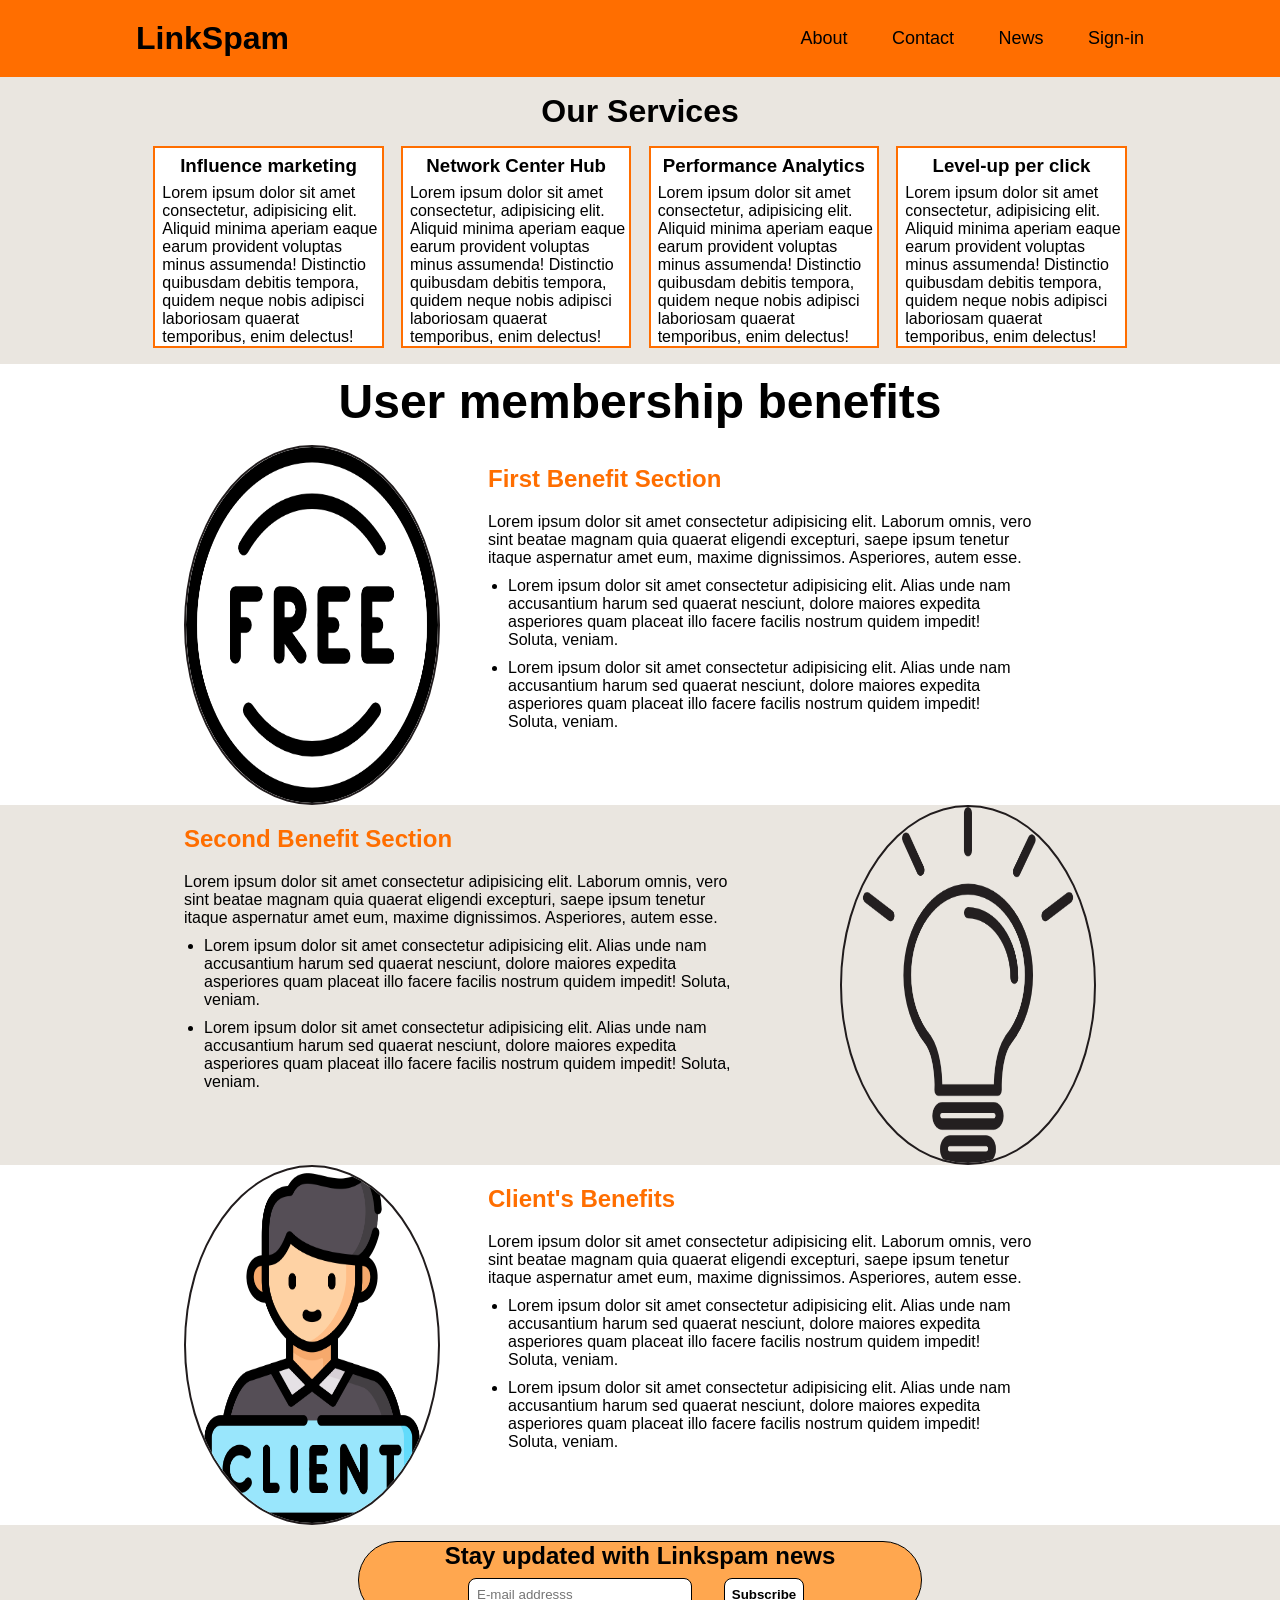
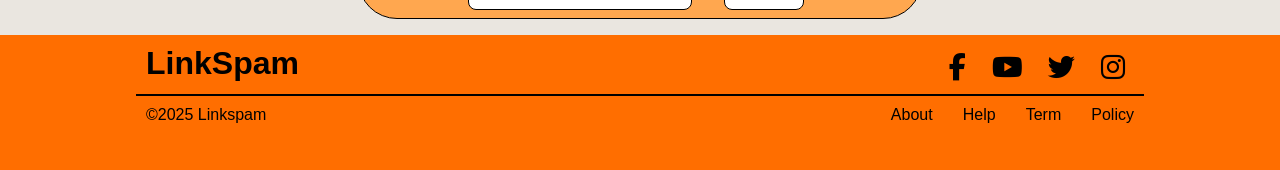
<file: index.html>
<html lang="en" id="HomePage">
<head>
    <meta charset="UTF-8">
    <meta name="viewport" content="width=device-width, initial-scale=1.0">
    <title>Linkspam</title>
    <link rel="stylesheet" href="https://cdnjs.cloudflare.com/ajax/libs/font-awesome/6.2.0/css/all.min.css">
    <link rel="stylesheet" href="style.css">
    <style>.hero{display: none;}</style>
</head>
<body>
    <special-header></special-header>
    <main>
        <section class="hero">
            <div class="container">
                <section class="hero_card">
                    <div class="hero_header"> 
                        <h1>Advertisor with unlimited potential</h1>
                    </div>
                    <div class="hero_text">
                        <p>Join our advertising team at Linkspam, Build a network for business, social media & more.</p>
                    </div>
                    <div class="hero_btn">
                        <a href="Signup.html"><button class="Signup" type="button">Signup</button></a>
                        <a href="Login.html"><button class="Login" type="button">Login</button></a>
                    </div>
                </section>
                <section class="HeroSectionImage">
                    <img src="Terms&Condition.PNG" class="hero_image">
                </section>
            </div>
        </section>
        <section class="section_services">
            <div class="container">
                <h1 id="OurServices">Our Services</h1>
                <div class="servicesContainer">
                    <div class="DivServices">
                        <h3 class="serviceSubTitle">Influence marketing</h3>
                        <p>Lorem ipsum dolor sit amet consectetur, adipisicing elit. Aliquid minima aperiam eaque earum provident voluptas minus assumenda! Distinctio quibusdam debitis tempora, quidem neque nobis adipisci laboriosam quaerat temporibus, enim delectus!</p>
                    </div>
                    <div class="DivServices">
                        <h3 class="serviceSubTitle">Network Center Hub</h3>
                        <p>Lorem ipsum dolor sit amet consectetur, adipisicing elit. Aliquid minima aperiam eaque earum provident voluptas minus assumenda! Distinctio quibusdam debitis tempora, quidem neque nobis adipisci laboriosam quaerat temporibus, enim delectus!</p>
                    </div>
                    <div class="DivServices">
                        <h3 class="serviceSubTitle">Performance Analytics</h3>
                        <p>Lorem ipsum dolor sit amet consectetur, adipisicing elit. Aliquid minima aperiam eaque earum provident voluptas minus assumenda! Distinctio quibusdam debitis tempora, quidem neque nobis adipisci laboriosam quaerat temporibus, enim delectus!</p>
                    </div>
                    <div class="DivServices">
                        <h3 class="serviceSubTitle">Level-up per click</h3>
                        <p>Lorem ipsum dolor sit amet consectetur, adipisicing elit. Aliquid minima aperiam eaque earum provident voluptas minus assumenda! Distinctio quibusdam debitis tempora, quidem neque nobis adipisci laboriosam quaerat temporibus, enim delectus!</p>
                    </div>
                </div>
                
            </div>
        </section>
        <section class="benefits_section">
            <div class="container">
            <div id="UMB">
                <h1>User membership benefits</h1>
            </div>
        </section>
        <section class="BenefitContainer"  id="firstBenefitContainer">
            <div class="container">
                <img src="free.png" class="CircleImage" alt="FreePic">
                <div class="text_container"> 
                    <h1>First Benefit Section</h1>
                    <p>Lorem ipsum dolor sit amet consectetur adipisicing elit. Laborum omnis, vero sint beatae magnam quia quaerat eligendi excepturi, saepe ipsum tenetur itaque aspernatur amet eum, maxime dignissimos. Asperiores, autem esse.</p>
                    <ul>
                        <li>
                            <p>Lorem ipsum dolor sit amet consectetur adipisicing elit. Alias unde nam accusantium harum sed quaerat nesciunt, dolore maiores expedita asperiores quam placeat illo facere facilis nostrum quidem impedit! Soluta, veniam.</p>
                        </li>
                        <li>
                            <p>Lorem ipsum dolor sit amet consectetur adipisicing elit. Alias unde nam accusantium harum sed quaerat nesciunt, dolore maiores expedita asperiores quam placeat illo facere facilis nostrum quidem impedit! Soluta, veniam.</p>
                        </li>
                    </ul>
                </div>
            </div>
        </section>
        <section class="BenefitContainer" id="secondBenefitContainer">
            <div class="container">
                <div class="text_container">
                    <h1>Second Benefit Section</h1>
                    <p>Lorem ipsum dolor sit amet consectetur adipisicing elit. Laborum omnis, vero sint beatae magnam quia quaerat eligendi excepturi, saepe ipsum tenetur itaque aspernatur amet eum, maxime dignissimos. Asperiores, autem esse.</p>
                    <ul>
                        <li>
                            <p>Lorem ipsum dolor sit amet consectetur adipisicing elit. Alias unde nam accusantium harum sed quaerat nesciunt, dolore maiores expedita asperiores quam placeat illo facere facilis nostrum quidem impedit! Soluta, veniam.</p>
                        </li>
                        <li>
                            <p>Lorem ipsum dolor sit amet consectetur adipisicing elit. Alias unde nam accusantium harum sed quaerat nesciunt, dolore maiores expedita asperiores quam placeat illo facere facilis nostrum quidem impedit! Soluta, veniam.</p>
                        </li>
                    </ul>
                </div>
                <img src="lightbulb.png" class="CircleImage" alt="Advertiser">
            </div>            
        </section>
        <section class="BenefitContainer" id="thirdBenefitContainer">
            <div class="container">
                <img src="client.png" class="CircleImage" alt="Client">
                <div class="text_container">
                    <h1>Client's Benefits</h1>
                    <p>Lorem ipsum dolor sit amet consectetur adipisicing elit. Laborum omnis, vero sint beatae magnam quia quaerat eligendi excepturi, saepe ipsum tenetur itaque aspernatur amet eum, maxime dignissimos. Asperiores, autem esse.</p>
                    <ul>
                        <li>
                            <p>Lorem ipsum dolor sit amet consectetur adipisicing elit. Alias unde nam accusantium harum sed quaerat nesciunt, dolore maiores expedita asperiores quam placeat illo facere facilis nostrum quidem impedit! Soluta, veniam.</p>
                        </li>
                        <li>
                            <p>Lorem ipsum dolor sit amet consectetur adipisicing elit. Alias unde nam accusantium harum sed quaerat nesciunt, dolore maiores expedita asperiores quam placeat illo facere facilis nostrum quidem impedit! Soluta, veniam.</p>
                        </li>
                    </ul>
                </div>
            </div>
        </section>
        <section class="News" id="News">
            <div class="container">
                <div class="backgroundcard">
                    <h2>Stay updated with Linkspam news</h2>
                    <div class="DivNews" >
                        <input type="email" placeholder="E-mail addresss" id="NewsEmail" data-key="NewsEmail" >
                        <button type="submit" id="btn btnNewsSubscribe" onclick="NewsEmailFunction()">Subscribe</button>
                    </div>
                </div>
            </div>
        </section>
    </main>
    <special-footer></special-footer>
    <script>
        var NewsEmail = document.getElementById("NewsEmail");
        function validateEmail(email){
            var re =  /^(([^<>()[\]\\.,;:\s@\"]+(\.[^<>()[\]\\.,;:\s@\"]+)*)|(\".+\"))@((\[[0-9]{1,3}\.[0-9]{1,3}\.[0-9]{1,3}\.[0-9]{1,3}\])|(([a-zA-Z\-0-9]+\.)+[a-zA-Z]{2,}))$/;
            return re.test(email);
        };

        function NewsEmailFunction(){
            email= NewsEmail.value;
            if(validateEmail(email) && NewsEmail.value.length > 0){
                NewsEmail.style.border = "3px solid green";
                alert(`correct`);
            } else if(NewsEmail.value.length === 0 || !validateEmail(email)){
                NewsEmail.style.border = "3px solid red";
                NewsEmail.value = "";
                NewsEmail.placeholder = "Invalid Email";
                alert(`Incorrect`);
            }
            //return false;
            //unbind();
            //location.reload(true);
        }
    </script>
    <script src="MainHeaderFooter.js"></script>
</body>
</html>
</file>
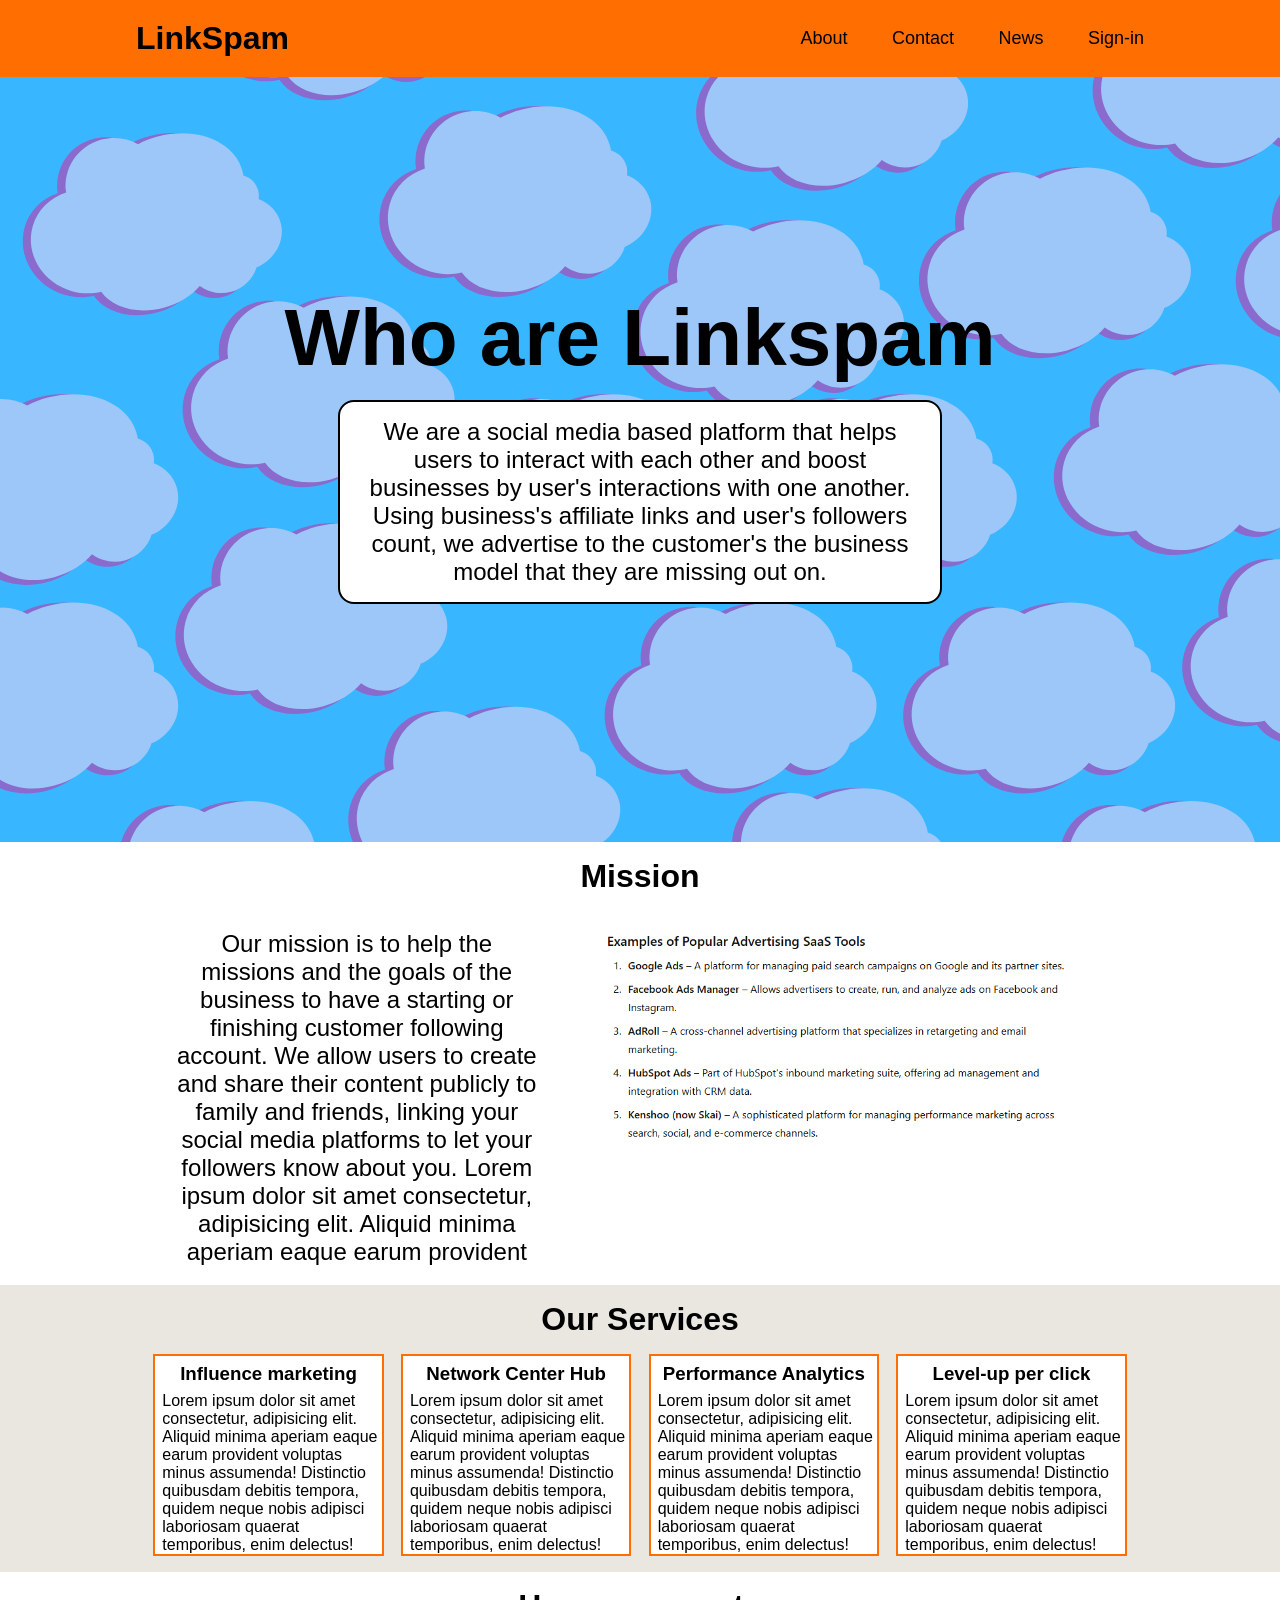
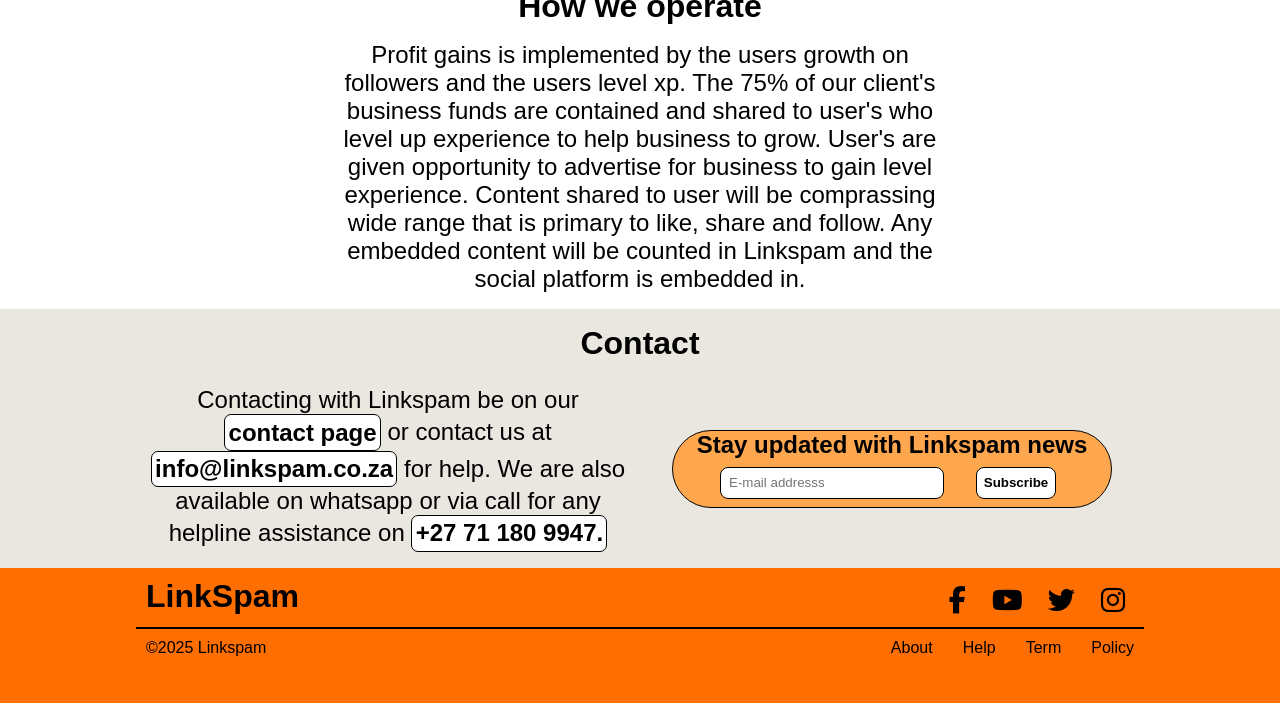
<file: About.html>
<html lang="en" id="AboutPage">
<head>
    <meta charset="UTF-8">
    <meta name="viewport" content="width=device-width, initial-scale=1.0">
    <title>Linkspam | About</title>
    <link rel="stylesheet" href="style.css">
    <link rel="stylesheet" href="https://cdnjs.cloudflare.com/ajax/libs/font-awesome/6.2.0/css/all.min.css">
</head>
<body>
    <special-header></special-header>
    <main>
        <section class="sectionWhoWeAre">
            <div class="container">
                <div class="containerCardWhoWeAre">
                <h1 class="aboutHeader">Who are Linkspam</h1>
                <div class="cardWhoWeAre">
                    <!--Place in the middle with a card, like a introduction in a powerpoint
                    Play a video/image in the section then with the container have a card at the front view-->
                    <p>We are a social media based platform that helps users to interact with each other and boost businesses by user's interactions with one another. Using business's affiliate links and user's followers count, we advertise to the customer's the business model that they are missing out on.</p>
                </div>
                </div>
            </div>
        </section>
        
        <section class="sectionMission">
            <div class="container">
                <h2 class="aboutHeader">Mission</h2>
                <div class="MissionBox">
                    <div class="MissionContainer">
                        <div class="cardMission">
                            <p>Our mission is to help the missions and the goals of the business to have a starting or finishing customer following account.
                            We allow users to create and share their content publicly to family and friends, linking your social media platforms to let your followers know about you. Lorem ipsum dolor sit amet consectetur, adipisicing elit. Aliquid minima aperiam eaque earum provident</p>
                        </div>
                    </div>
                    <div class="MissionImage">
                        <img src="Advertise.PNG" alt="Mission Image">
                    </div>
                </div>
                <!--Add photograph about a user mission and a business mission(try using humans as it)-->
            </div>
        </section>
        <section class="section_services">
            <div class="container">
                <h1 id="OurServices">Our Services</h1>
                <div class="servicesContainer">
                    <div class="DivServices">
                        <h3 class="serviceSubTitle">Influence marketing</h3>
                        <p>Lorem ipsum dolor sit amet consectetur, adipisicing elit. Aliquid minima aperiam eaque earum provident voluptas minus assumenda! Distinctio quibusdam debitis tempora, quidem neque nobis adipisci laboriosam quaerat temporibus, enim delectus!</p>
                    </div>
                    <div class="DivServices">
                        <h3 class="serviceSubTitle">Network Center Hub</h3>
                        <p>Lorem ipsum dolor sit amet consectetur, adipisicing elit. Aliquid minima aperiam eaque earum provident voluptas minus assumenda! Distinctio quibusdam debitis tempora, quidem neque nobis adipisci laboriosam quaerat temporibus, enim delectus!</p>
                    </div>
                    <div class="DivServices">
                        <h3 class="serviceSubTitle">Performance Analytics</h3>
                        <p>Lorem ipsum dolor sit amet consectetur, adipisicing elit. Aliquid minima aperiam eaque earum provident voluptas minus assumenda! Distinctio quibusdam debitis tempora, quidem neque nobis adipisci laboriosam quaerat temporibus, enim delectus!</p>
                    </div>
                    <div class="DivServices">
                        <h3 class="serviceSubTitle">Level-up per click</h3>
                        <p>Lorem ipsum dolor sit amet consectetur, adipisicing elit. Aliquid minima aperiam eaque earum provident voluptas minus assumenda! Distinctio quibusdam debitis tempora, quidem neque nobis adipisci laboriosam quaerat temporibus, enim delectus!</p>
                    </div>
                </div>
            </div>
        </section>
        <section class="sectionHowWeOperate">
            <div class="container">
                <h2 class="aboutHeader">How we operate</h2>
                <!--Financial Operation-->
                <div class="AboutCard">
                    <p>Profit gains is implemented by the users growth on followers and the users level xp. The 75% of our client's business funds are contained and shared to user's who level up experience to help business to grow.
                
                    User's are given opportunity to advertise for business to gain level experience. Content shared to user will be comprassing wide range that is primary to like, share and follow. Any embedded content will be counted in Linkspam and the social platform is embedded in.</p>
                </div>
                <!--Do a transition every min/second(float: right) Maybe an image aswell-->
            </div>
        </section>
        <section class="sectionAboutContact" id="sectionAboutContact">
            <div class="container">
                <h2 class="aboutHeader">Contact</h2>
                <div class="ContactContainer">
                    <div class="divAboutContact">    
                        <p>Contacting with Linkspam be on our <a href="Contact.php"><button id="contactpage">contact page</button></a> or contact us at <a href="https://mail.google.com/mail/u/0/#inbox?compose=CllgCJqXPtHvlrkVNhfjgpsrXWSvvvqMsHtnKCQqddhXqtmdsvfqdqMVwnBmCSKGMQDVgRnfKLB" target="_blank"><button id="infoEmail">info@linkspam.co.za</button></a> for help. We are also available on whatsapp or via call for any helpline assistance on <button id="contactPhoneNumber">+27 71 180 9947.</p>
                    </div>
                    <div class="cardAboutContact">
                        <div class="backgroundcard">
                            <h2>Stay updated with Linkspam news</h2>
                            <div class="DivNews" >
                                <input type="email" placeholder="E-mail addresss" id="NewsEmail" data-key="NewsEmail" >
                                <button type="submit" id="btn btnNewsSubscribe" onclick="NewsEmailFunction()">Subscribe</button>
                            </div>
                        </div>
                    </div>
                </div>
            </div>
        </section>
    </main>
    <special-footer></special-footer>
    <script src="MainHeaderFooter.js"></script>
</body>
</html>
</file>
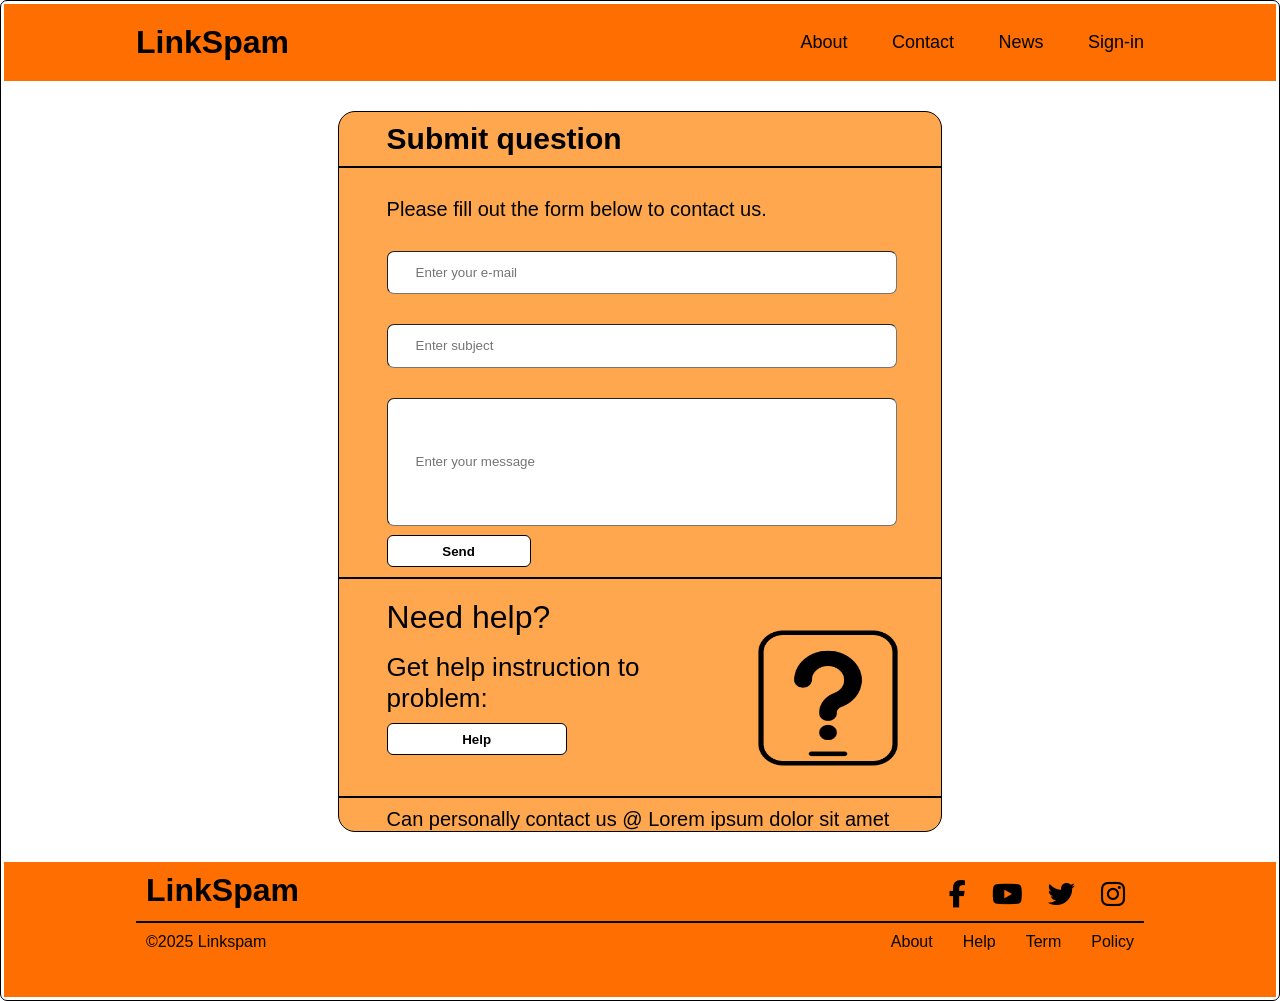
<file: Contact.html>
<html lang="en" id="ContactPage">
<head>
    <meta charset="UTF-8">
    <meta name="viewport" content="width=device-width, initial-scale=1.0">
    <title>Linkspam | Contact</title>
    <link rel="stylesheet" href="style.css">
    <link rel="stylesheet" href="https://cdnjs.cloudflare.com/ajax/libs/font-awesome/6.2.0/css/all.min.css">
</head>
<body>
    <special-header></special-header>
    <main>
    <section class="section_contact">
        <div class="container">
            <div class="cardcontact">
                <div class="cardpadding">
                    <p class="contactTitle">Submit question</p>
                </div>
                    <hr size="3" color="black"/>
                <div class="cardpadding">
                    <p class="wording">Please fill out the form below to contact us.</p>
                    <input type="email" placeholder="Enter your e-mail" class="contacter">
                    <input placeholder="Enter subject" class="contacter">
                    <input placeholder="Enter your message" class="contactermessage">
                    <button class="btn Contactbtn">Send</button>
                </div>
                    <hr size="3" color="black"/>
                <div class="cardpadding">    
                    <p class="helpHeader">Need help?</p>
                    <div class="Divhelp">
                        <div class="HelpDiv1">
                            <p class="HelpPar">Get help instruction to problem:</p>
                            <button class="btn Contactbtn">Help</button>
                        </div>
                        
                            <img src="question.png" class="Imgquestion">
                    </div>
                </div>
                    <hr size="3" color="black"/>
                <div class="cardpadding">
                    <p class="ContactAddress">Can personally contact us @ Lorem ipsum dolor sit amet</p>
                </div>
            </div>
        </div>   
    </section>
    </main>
    <special-footer></special-footer>
    <script src="MainHeaderFooter.js"></script>
</body>
</html>
</file>
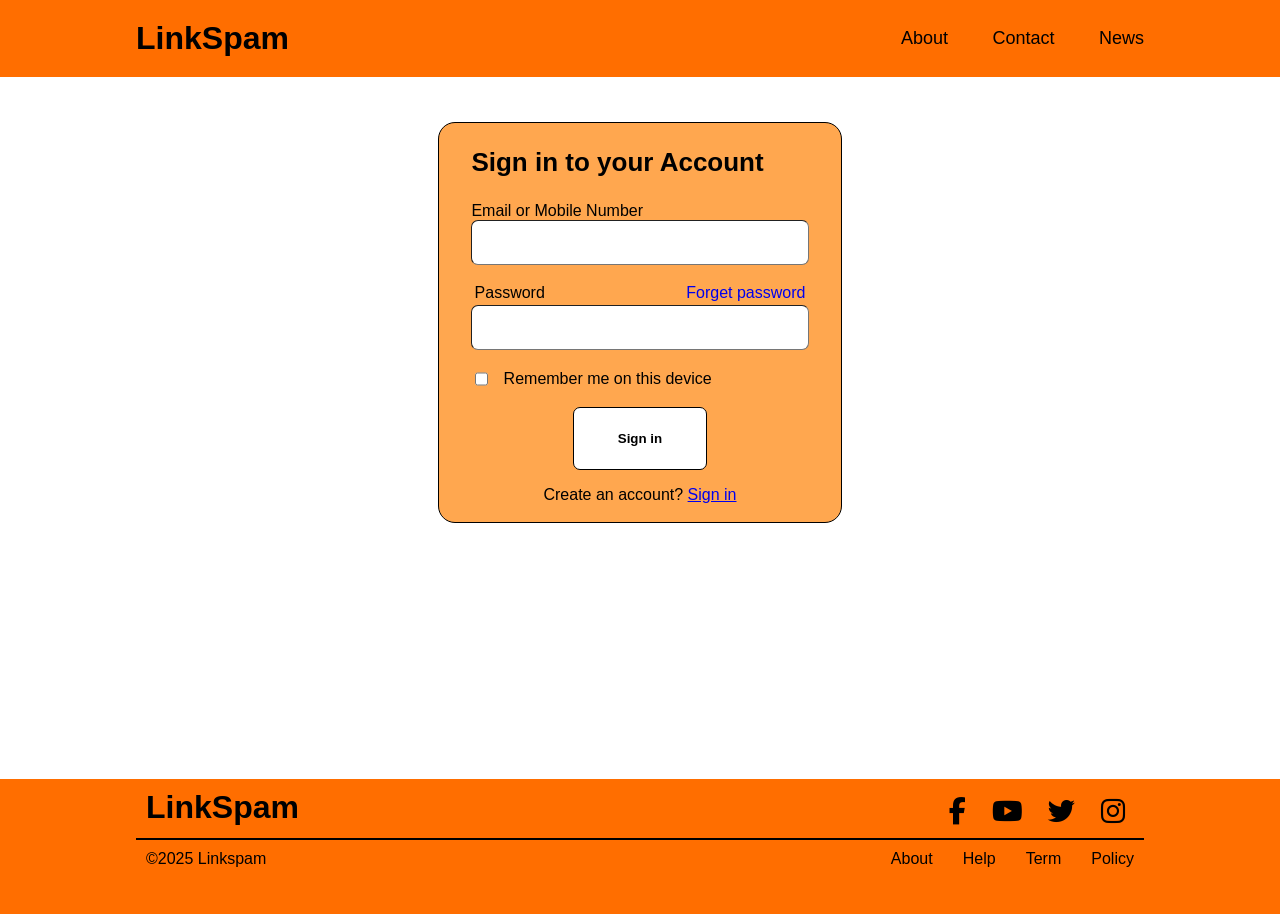
<file: Login.html>
<html lang="en" id="LoginPage">
<head>
    <meta charset="UTF-8">
    <meta name="viewport" content="width=device-width, initial-scale=1.0">
    <link rel="stylesheet" href="style.css">
    <link rel="stylesheet" href="https://cdnjs.cloudflare.com/ajax/libs/font-awesome/6.2.0/css/all.min.css">
    <title>Linkspam | Login</title>
</head>
<body class="SignBg">
    <special-header></special-header>
    <main >
        <section class="LoginSection">
            <div class="container">
                <div class="card">   
                    <div class="form">
                        <p class="LoginHeader">Sign in to your Account</p>
                        <label>Email or Mobile Number</label>
                        <input class="input">
                        <div class="password">
                            <label>Password</label>
                            <label class="forgot"><a href="#" class="forgot">Forget password</a></label>
                        </div>
                        <input type="password" class="input">
                        <div class="device">
                            <input type="checkbox" class="RememberCheckBox">
                            <p>Remember me on this device</p>
                        </div>
                        <div class="divButton">
                            <button type="submit" class="SignButton">Sign in</button>
                        </div>
                        
                        <p id="createAccount">Create an account? <a href="Signup.php">Sign in</a></p>
                    </div> 
                </div>
            </div>
        </section>
    </main>
    <special-footer></special-footer>
    <script src="MainHeaderFooter.js"></script>
</body>
</html>
</file>
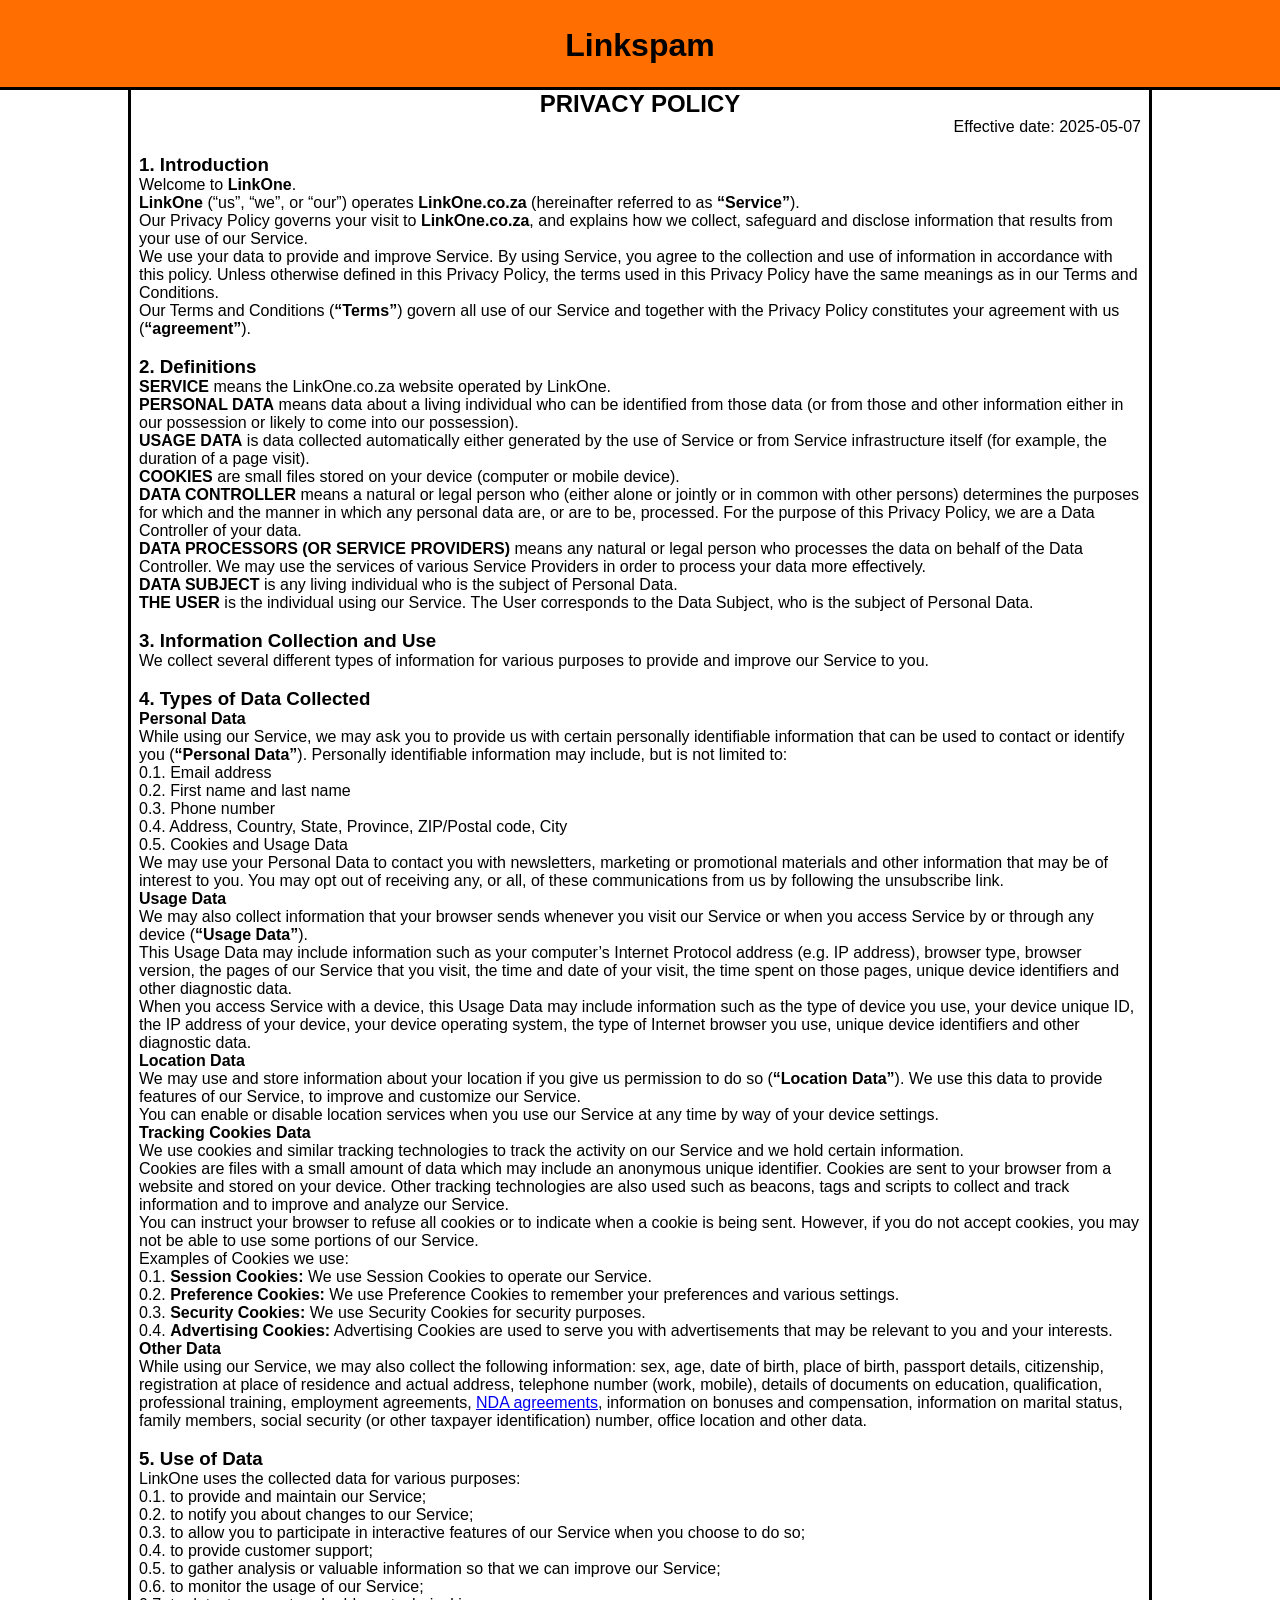
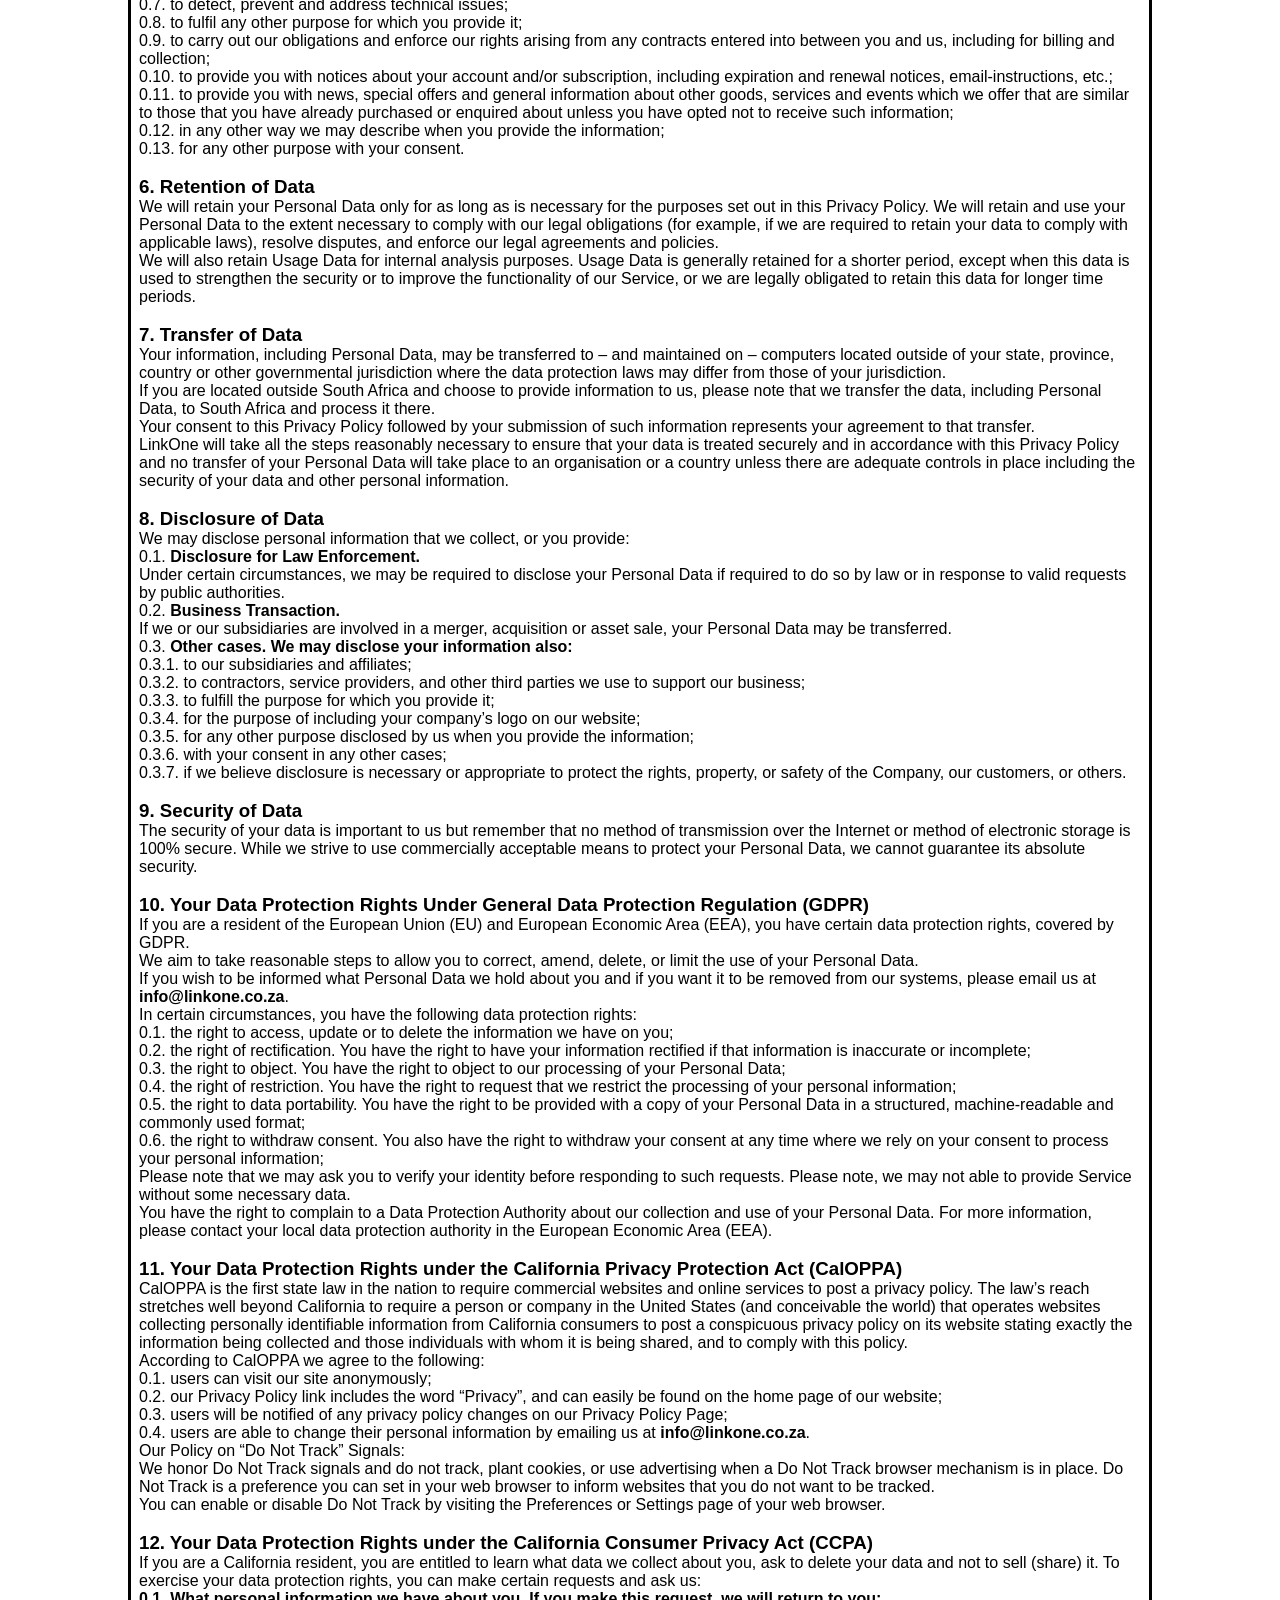
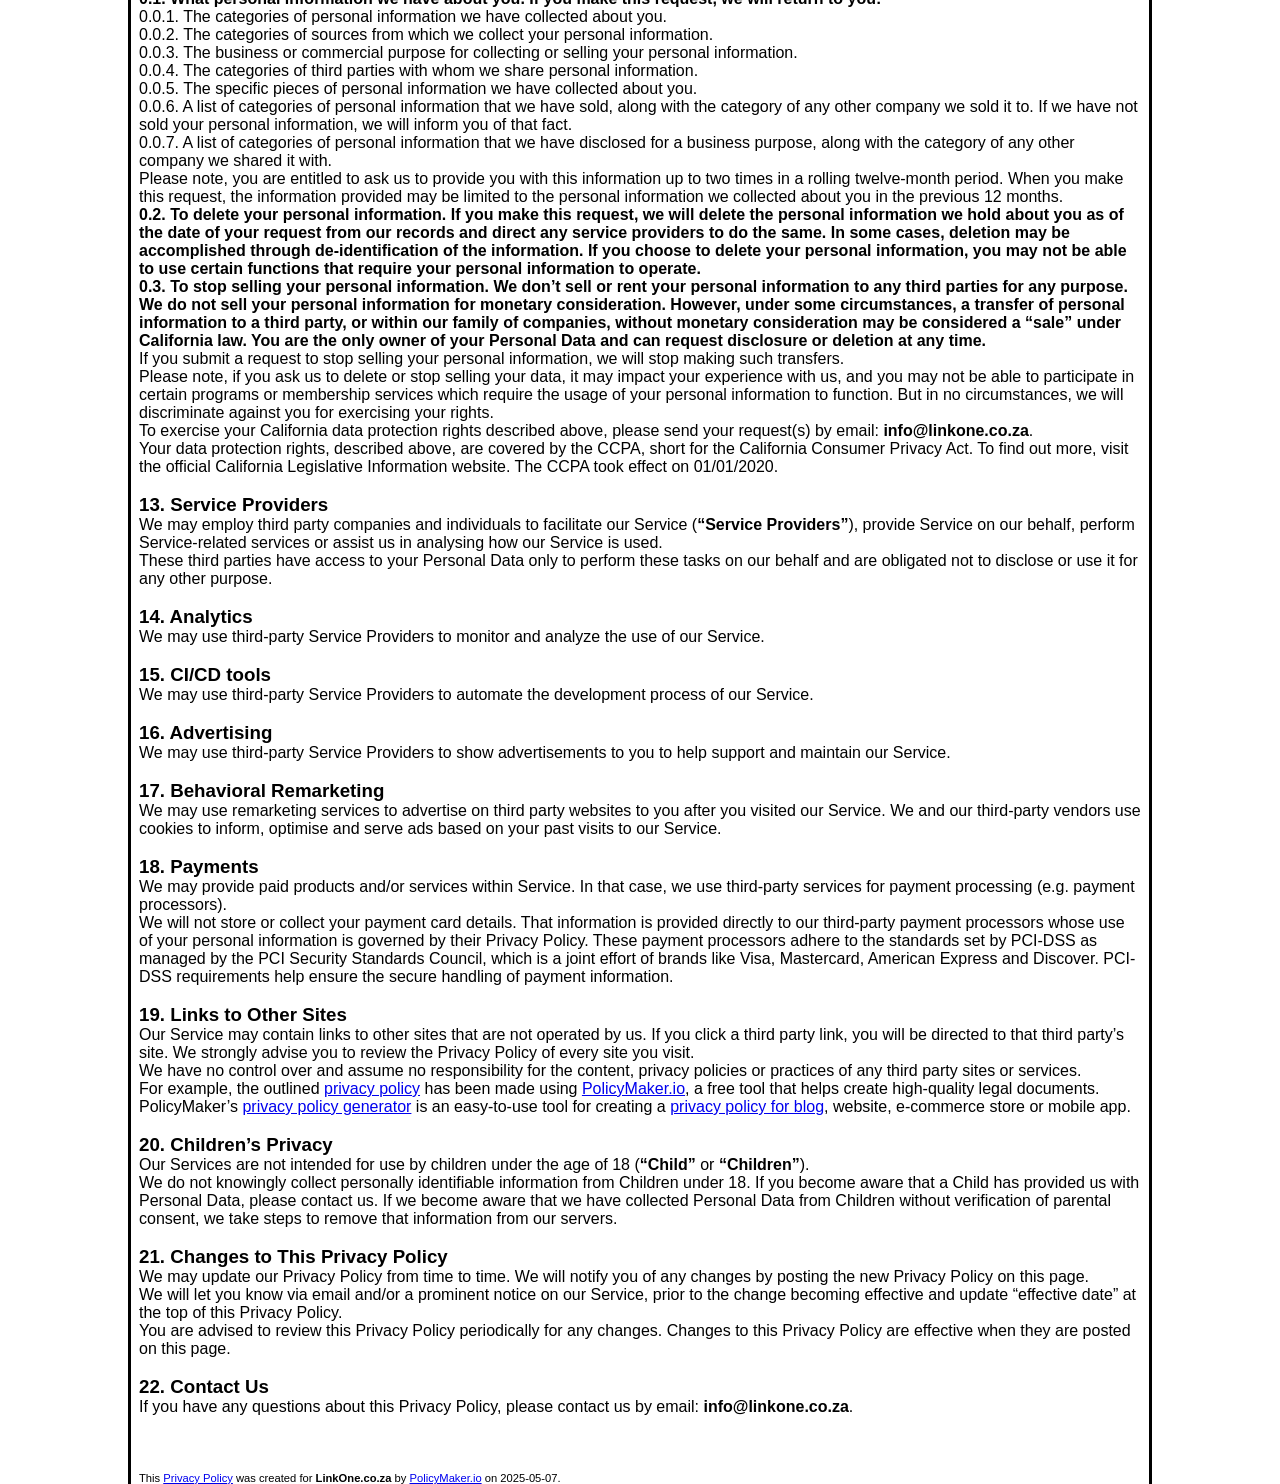
<file: PrivacyPolicy.html>
<html lang="en" id="PrivacyPage">
<head>
    <meta charset="UTF-8">
    <meta name="viewport" content="width=device-width, initial-scale=1.0">
    <title>Linkspam | Privacy Policy</title>
    <link rel="stylesheet" href="style.css">
    <link rel="stylesheet" href="https://cdnjs.cloudflare.com/ajax/libs/font-awesome/6.2.0/css/all.min.css">
</head>
<body>
    <header class="PolicyMakerHeader">
        <div class="container">
            <a href="Home.php" class="Logo" >Linkspam</a> 
        </div>
    </header>
    <main>
        <section class="SectionPrivacyPolicy">
            <div class="container">
                <h2 style="text-align: center;"><b>PRIVACY POLICY</b></h2>

                <p style="text-align: right;">Effective date: 2025-05-07</p>

                <br/>
                <h3>1. <b>Introduction</b></h3>

                <p>Welcome to <b> LinkOne</b>.</p>

                <p><b>LinkOne</b> (“us”, “we”, or “our”) operates <b>LinkOne.co.za</b> (hereinafter referred to as <b>“Service”</b>).</p>

                <p>Our Privacy Policy governs your visit to <b>LinkOne.co.za</b>, and explains how we collect, safeguard and disclose information that results from your use of our Service.</p>

                <p>We use your data to provide and improve Service. By using Service, you agree to the collection and use of information in accordance with this policy. Unless otherwise defined in this Privacy Policy, the terms used in this Privacy Policy have the same meanings as in our Terms and Conditions.</p>

                <p>Our Terms and Conditions (<b>“Terms”</b>) govern all use of our Service and together with the Privacy Policy constitutes your agreement with us (<b>“agreement”</b>).</p>

                <br/>
                <h3>2. <b>Definitions</b></h3>

                <p><b>SERVICE</b> means the LinkOne.co.za website operated by LinkOne.</p>

                <p><b>PERSONAL DATA</b> means data about a living individual who can be identified from those data (or from those and other information either in our possession or likely to come into our possession).</p> 

                <p><b>USAGE DATA</b> is data collected automatically either generated by the use of Service or from Service infrastructure itself (for example, the duration of a page visit).</p> 

                <p><b>COOKIES</b> are small files stored on your device (computer or mobile device).</p> 

                <p><b>DATA CONTROLLER</b> means a natural or legal person who (either alone or jointly or in common with other persons) determines the purposes for which and the manner in which any personal data are, or are to be, processed. For the purpose of this Privacy Policy, we are a Data Controller of your data.</p> 

                <p><b>DATA PROCESSORS (OR SERVICE PROVIDERS)</b> means any natural or legal person who processes the data on behalf of the Data Controller. We may use the services of various Service Providers in order to process your data more effectively.</p> <p><b>DATA SUBJECT</b> is any living individual who is the subject of Personal Data.</p> 

                <p><b>THE USER</b> is the individual using our Service. The User corresponds to the Data Subject, who is the subject of Personal Data.</p>

                <br/>
                <h3>3. <b>Information Collection and Use</b></h3>

                <p>We collect several different types of information for various purposes to provide and improve our Service to you.</p>

                <br/>
                <h3>4. <b>Types of Data Collected</b></h3>

                <p><b>Personal Data</b></p>

                <p>While using our Service, we may ask you to provide us with certain personally identifiable information that can be used to contact or identify you (<b>“Personal Data”</b>). Personally identifiable information may include, but is not limited to:</p>

                <p>0.1. Email address</p>

                <p>0.2. First name and last name</p>

                <p>0.3. Phone number</p>

                <p>0.4. Address, Country, State, Province, ZIP/Postal code, City</p>

                <p>0.5. Cookies and Usage Data</p>

                <p>We may use your Personal Data to contact you with newsletters, marketing or promotional materials and other information that may be of interest to you. You may opt out of receiving any, or all, of these communications from us by following the unsubscribe link.</p>

                <p><b>Usage Data</b></p>

                <p>We may also collect information that your browser sends whenever you visit our Service or when you access Service by or through any device (<b>“Usage Data”</b>).</p>

                <p>This Usage Data may include information such as your computer’s Internet Protocol address (e.g. IP address), browser type, browser version, the pages of our Service that you visit, the time and date of your visit, the time spent on those pages, unique device identifiers and other diagnostic data.</p>

                <p>When you access Service with a device, this Usage Data may include information such as the type of device you use, your device unique ID, the IP address of your device, your device operating system, the type of Internet browser you use, unique device identifiers and other diagnostic data.</p>

                <p><b>Location Data</b></p><p>We may use and store information about your location if you give us permission to do so (<b>“Location Data”</b>). We use this data to provide features of our Service, to improve and customize our Service.</p><p>You can enable or disable location services when you use our Service at any time by way of your device settings.</p>

                <p><b>Tracking Cookies Data</b></p>

                <p>We use cookies and similar tracking technologies to track the activity on our Service and we hold certain information.</p>

                <p>Cookies are files with a small amount of data which may include an anonymous unique identifier. Cookies are sent to your browser from a website and stored on your device. Other tracking technologies are also used such as beacons, tags and scripts to collect and track information and to improve and analyze our Service.</p>

                <p>You can instruct your browser to refuse all cookies or to indicate when a cookie is being sent. However, if you do not accept cookies, you may not be able to use some portions of our Service.</p>

                <p>Examples of Cookies we use:</p>

                <p>0.1. <b>Session Cookies:</b> We use Session Cookies to operate our Service.</p>

                <p>0.2. <b>Preference Cookies:</b> We use Preference Cookies to remember your preferences and various settings.</p>

                <p>0.3. <b>Security Cookies:</b> We use Security Cookies for security purposes.</p>

                <p>0.4. <b>Advertising Cookies:</b> Advertising Cookies are used to serve you with advertisements that may be relevant to you and your interests.</p>

                <p><b>Other Data</b></p>

                <p>While using our Service, we may also collect the following information: sex, age, date of birth, place of birth, passport details, citizenship, registration at place of residence and actual address, telephone number (work, mobile), details of documents on education, qualification, professional training, employment agreements, <a href="https://policymaker.io/non-disclosure-agreement/">NDA agreements</a>, information on bonuses and compensation, information on marital status, family members, social security (or other taxpayer identification) number, office location and other data.</p>

                <br/>
                <h3>5. <b>Use of Data</b></h3>

                <p>LinkOne uses the collected data for various purposes:</p>

                <p>0.1. to provide and maintain our Service;</p>

                <p>0.2. to notify you about changes to our Service;</p>

                <p>0.3. to allow you to participate in interactive features of our Service when you choose to do so;</p>

                <p>0.4. to provide customer support;</p>
                <p>0.5. to gather analysis or valuable information so that we can improve our Service;</p>

                <p>0.6. to monitor the usage of our Service;</p>

                <p>0.7. to detect, prevent and address technical issues;</p>

                <p>0.8. to fulfil any other purpose for which you provide it;</p>

                <p>0.9. to carry out our obligations and enforce our rights arising from any contracts entered into between you and us, including for billing and collection;</p>

                <p>0.10. to provide you with notices about your account and/or subscription, including expiration and renewal notices, email-instructions, etc.;</p>

                <p>0.11. to provide you with news, special offers and general information about other goods, services and events which we offer that are similar to those that you have already purchased or enquired about unless you have opted not to receive such information;</p>

                <p>0.12. in any other way we may describe when you provide the information;</p>

                <p>0.13. for any other purpose with your consent.</p>

                <br/>
                <h3>6. <b>Retention of Data</b></h3>

                <p>We will retain your Personal Data only for as long as is necessary for the purposes set out in this Privacy Policy. We will retain and use your Personal Data to the extent necessary to comply with our legal obligations (for example, if we are required to retain your data to comply with applicable laws), resolve disputes, and enforce our legal agreements and policies.</p>

                <p>We will also retain Usage Data for internal analysis purposes. Usage Data is generally retained for a shorter period, except when this data is used to strengthen the security or to improve the functionality of our Service, or we are legally obligated to retain this data for longer time periods.</p>

                <br/>
                <h3>7. <b>Transfer of Data</b></h3>

                <p>Your information, including Personal Data, may be transferred to – and maintained on – computers located outside of your state, province, country or other governmental jurisdiction where the data protection laws may differ from those of your jurisdiction.</p>

                <p>If you are located outside South Africa and choose to provide information to us, please note that we transfer the data, including Personal Data, to South Africa and process it there.</p>

                <p>Your consent to this Privacy Policy followed by your submission of such information represents your agreement to that transfer.</p>

                <p>LinkOne will take all the steps reasonably necessary to ensure that your data is treated securely and in accordance with this Privacy Policy and no transfer of your Personal Data will take place to an organisation or a country unless there are adequate controls in place including the security of your data and other personal information.</p>

                <br/>
                <h3>8. <b>Disclosure of Data</b></h3>

                <p>We may disclose personal information that we collect, or you provide:</p>

                <p>0.1. <b>Disclosure for Law Enforcement.</b></p><p>Under certain circumstances, we may be required to disclose your Personal Data if required to do so by law or in response to valid requests by public authorities.</p><p>0.2. <b>Business Transaction.</b></p><p>If we or our subsidiaries are involved in a merger, acquisition or asset sale, your Personal Data may be transferred.</p><p>0.3. <b>Other cases. We may disclose your information also:</b></p><p>0.3.1. to our subsidiaries and affiliates;</p><p>0.3.2. to contractors, service providers, and other third parties we use to support our business;</p><p>0.3.3. to fulfill the purpose for which you provide it;</p><p>0.3.4. for the purpose of including your company’s logo on our website;</p><p>0.3.5. for any other purpose disclosed by us when you provide the information;</p><p>0.3.6. with your consent in any other cases;</p><p>0.3.7. if we believe disclosure is necessary or appropriate to protect the rights, property, or safety of the Company, our customers, or others.</p>

                <br/>
                <h3>9. <b>Security of Data</b></h3>
                <p>The security of your data is important to us but remember that no method of transmission over the Internet or method of electronic storage is 100% secure. While we strive to use commercially acceptable means to protect your Personal Data, we cannot guarantee its absolute security.</p>

                <br/>
                <h3>10. <b>Your Data Protection Rights Under General Data Protection Regulation (GDPR)
                </b></h3>

                <p>If you are a resident of the European Union (EU) and European Economic Area (EEA), you have certain data protection rights, covered by GDPR.</p>
                <p>We aim to take reasonable steps to allow you to correct, amend, delete, or limit the use of your Personal Data.</p>
                <p> If you wish to be informed what Personal Data we hold about you and if you want it to be removed from our systems, please email us at <b>info@linkone.co.za</b>.</p>
                <p>In certain circumstances, you have the following data protection rights:</p>
                <p>0.1. the right to access, update or to delete the information we have on you;</p>
                <p>0.2. the right of rectification. You have the right to have your information rectified if that information is inaccurate or incomplete;</p>
                <p>0.3. the right to object. You have the right to object to our processing of your Personal Data;</p>
                <p>0.4. the right of restriction. You have the right to request that we restrict the processing of your personal information;</p>
                <p>0.5. the right to data portability. You have the right to be provided with a copy of your Personal Data in a structured, machine-readable and commonly used format;</p>
                <p>0.6. the right to withdraw consent. You also have the right to withdraw your consent at any time where we rely on your consent to process your personal information;</p>
                <p>Please note that we may ask you to verify your identity before responding to such requests. Please note, we may not able to provide Service without some necessary data.</p>
                <p>You have the right to complain to a Data Protection Authority about our collection and use of your Personal Data. For more information, please contact your local data protection authority in the European Economic Area (EEA).</p>

                <br/>
                <h3>11. <b>Your Data Protection Rights under the California Privacy Protection Act (CalOPPA)</b></h3>

                <p>CalOPPA is the first state law in the nation to require commercial websites and online services to post a privacy policy. The law’s reach stretches well beyond California to require a person or company in the United States (and conceivable the world) that operates websites collecting personally identifiable information from California consumers to post a conspicuous privacy policy on its website stating exactly the information being collected and those individuals with whom it is being shared, and to comply with this policy.</p>
                <p>According to CalOPPA we agree to the following:</p>
                <p>0.1. users can visit our site anonymously;</p>
                <p>0.2. our Privacy Policy link includes the word “Privacy”, and can easily be found on the home page of our website;</p>
                <p>0.3. users will be notified of any privacy policy changes on our Privacy Policy Page;</p>
                <p>0.4. users are able to change their personal information by emailing us at <b>info@linkone.co.za</b>.</p>
                <p>Our Policy on “Do Not Track” Signals:</p>
                <p>We honor Do Not Track signals and do not track, plant cookies, or use advertising when a Do Not Track browser mechanism is in place. Do Not Track is a preference you can set in your web browser to inform websites that you do not want to be tracked.</p>
                <p>You can enable or disable Do Not Track by visiting the Preferences or Settings page of your web browser.</p>
               
                <br/>
                <h3>12. <b>Your Data Protection Rights under the California Consumer Privacy Act (CCPA)</b></h3>

                <p>If you are a California resident, you are entitled to learn what data we collect about you, ask to delete your data and not to sell (share) it. To exercise your data protection rights, you can make certain requests and ask us:</p>
                <p><b>0.1. What personal information we have about you. If you make this request, we will return to you:</b></p>
                <p>0.0.1. The categories of personal information we have collected about you.</p>
                <p>0.0.2. The categories of sources from which we collect your personal information.</p>
                <p>0.0.3. The business or commercial purpose for collecting or selling your personal information.</p>
                <p>0.0.4. The categories of third parties with whom we share personal information.</p>
                <p>0.0.5. The specific pieces of personal information we have collected about you.</p>
                <p>0.0.6. A list of categories of personal information that we have sold, along with the category of any other company we sold it to. If we have not sold your personal information, we will inform you of that fact.</p>
                <p>0.0.7. A list of categories of personal information that we have disclosed for a business purpose, along with the category of any other company we shared it with.</p>
                <p>Please note, you are entitled to ask us to provide you with this information up to two times in a rolling twelve-month period. When you make this request, the information provided may be limited to the personal information we collected about you in the previous 12 months.</p>
                <p><b>0.2. To delete your personal information. If you make this request, we will delete the personal information we hold about you as of the date of your request from our records and direct any service providers to do the same. In some cases, deletion may be accomplished through de-identification of the information. If you choose to delete your personal information, you may not be able to use certain functions that require your personal information to operate.</b></p>
                <p><b>0.3. To stop selling your personal information. We don’t sell or rent your personal information to any third parties for any purpose. We do not sell your personal information for monetary consideration. However, under some circumstances, a transfer of personal information to a third party, or within our family of companies, without monetary consideration may be considered a “sale” under California law. You are the only owner of your Personal Data and can request disclosure or deletion at any time.</b></p>
                <p>If you submit a request to stop selling your personal information, we will stop making such transfers.</p>
                <p>Please note, if you ask us to delete or stop selling your data, it may impact your experience with us, and you may not be able to participate in certain programs or membership services which require the usage of your personal information to function. But in no circumstances, we will discriminate against you for exercising your rights.</p>
                <p>To exercise your California data protection rights described above, please send your request(s) by email: <b>info@linkone.co.za</b>.</p>
                <p>Your data protection rights, described above, are covered by the CCPA, short for the California Consumer Privacy Act. To find out more, visit the official California Legislative Information website. The CCPA took effect on 01/01/2020.</p>

                <br/>
                <h3>13. <b>Service Providers</b></h3>

                <p>We may employ third party companies and individuals to facilitate our Service (<b>“Service Providers”</b>), provide Service on our behalf, perform Service-related services or assist us in analysing how our Service is used.</p>

                <p>These third parties have access to your Personal Data only to perform these tasks on our behalf and are obligated not to disclose or use it for any other purpose.</p>

                <br/>
                <h3>14. <b>Analytics</b></h3>

                <p>We may use third-party Service Providers to monitor and analyze the use of our Service.</p>
                
                <br/>
                <h3>15. <b>CI/CD tools</b></h3>

                <p>We may use third-party Service Providers to automate the development process of our Service.</p>

                <br/>
                <h3>16. <b>Advertising</b></h3><p>We may use third-party Service Providers to show advertisements to you to help support and maintain our Service.</p>

                <br/>
                <h3>17. <b>Behavioral Remarketing</b></h3>

                <p>We may use remarketing services to advertise on third party websites to you after you visited our Service. We and our third-party vendors use cookies to inform, optimise and serve ads based on your past visits to our Service.</p>

                <br/>
                <h3>18. <b>Payments</b></h3><p>We may provide paid products and/or services within Service. In that case, we use third-party services for payment processing (e.g. payment processors).</p><p>We will not store or collect your payment card details. That information is provided directly to our third-party payment processors whose use of your personal information is governed by their Privacy Policy. These payment processors adhere to the standards set by PCI-DSS as managed by the PCI Security Standards Council, which is a joint effort of brands like Visa, Mastercard, American Express and Discover. PCI-DSS requirements help ensure the secure handling of payment information.</p>
                
                <br/>
                <h3>19. <b>Links to Other Sites</b></h3>

                <p>Our Service may contain links to other sites that are not operated by us. If you click a third party link, you will be directed to that third party’s site. We strongly advise you to review the Privacy Policy of every site you visit.</p>

                <p>We have no control over and assume no responsibility for the content, privacy policies or practices of any third party sites or services.</p>

                <p>For example, the outlined <a href="https://policymaker.io/privacy-policy/">privacy policy</a> has been made using <a href="https://policymaker.io/">PolicyMaker.io</a>, a free tool that helps create high-quality legal documents. PolicyMaker’s <a href="https://policymaker.io/privacy-policy/">privacy policy generator</a> is an easy-to-use tool for creating a <a href="https://policymaker.io/blog-privacy-policy/">privacy policy for blog</a>, website, e-commerce store or mobile app.</p>
                
                <br/>
                <h3>20. <b>Children’s Privacy</b></h3>

                <p>Our Services are not intended for use by children under the age of 18 (<b>“Child”</b> or <b>“Children”</b>).</p>

                <p>We do not knowingly collect personally identifiable information from Children under 18. If you become aware that a Child has provided us with Personal Data, please contact us. If we become aware that we have collected Personal Data from Children without verification of parental consent, we take steps to remove that information from our servers.</p>
                <br/>
                <h3>21. <b>Changes to This Privacy Policy</b></h3>

                <p>We may update our Privacy Policy from time to time. We will notify you of any changes by posting the new Privacy Policy on this page.</p>

                <p>We will let you know via email and/or a prominent notice on our Service, prior to the change becoming effective and update “effective date” at the top of this Privacy Policy.</p>

                <p>You are advised to review this Privacy Policy periodically for any changes. Changes to this Privacy Policy are effective when they are posted on this page.</p>
                
                <br/>
                <h3>22. <b>Contact Us</b></h3>

                <p>If you have any questions about this Privacy Policy, please contact us by email: <b>info@linkone.co.za</b>.</p>

                <p style="margin-top: 5em; font-size: 0.7em;">This <a href="https://policymaker.io/privacy-policy/">Privacy Policy</a> was created for <b>LinkOne.co.za</b> by <a href="https://policymaker.io">PolicyMaker.io</a> on 2025-05-07.</p>	 	 

            </div>
        </section>
    </main>
</body>
</html>
</file>
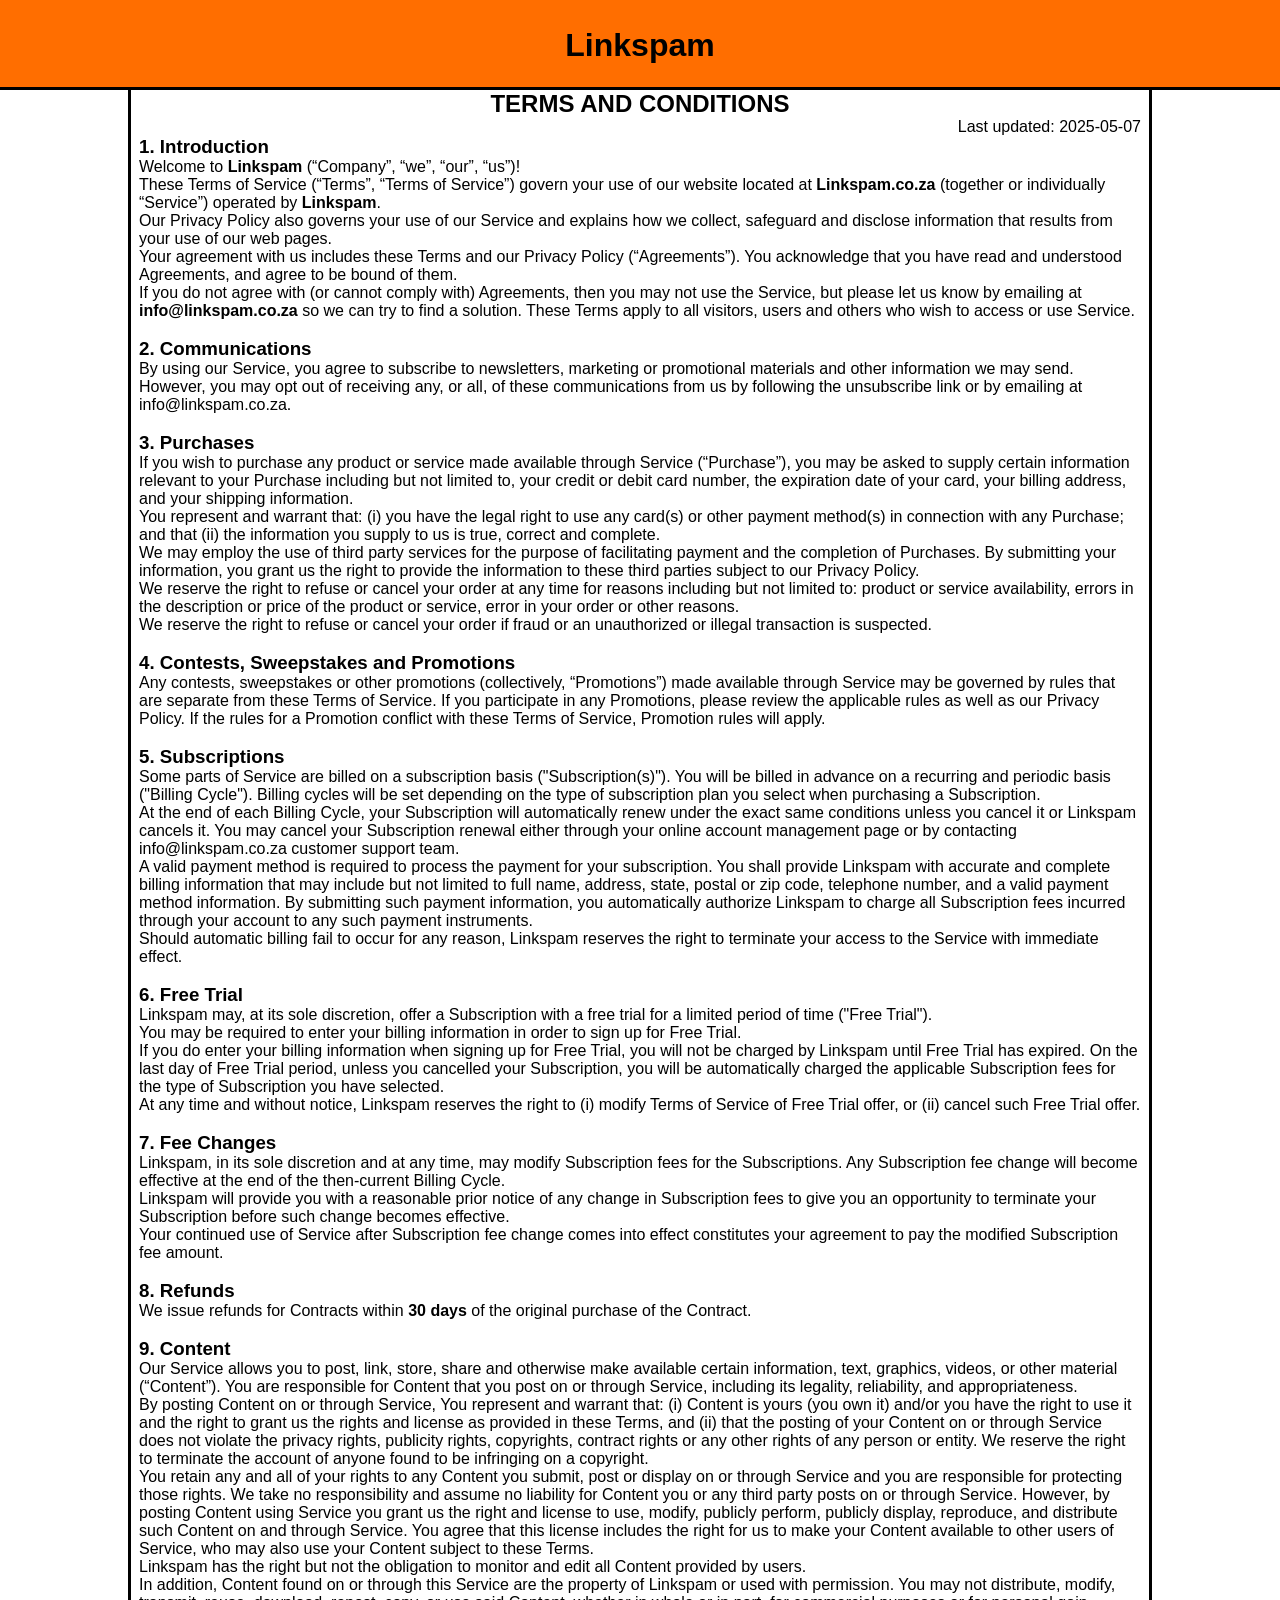
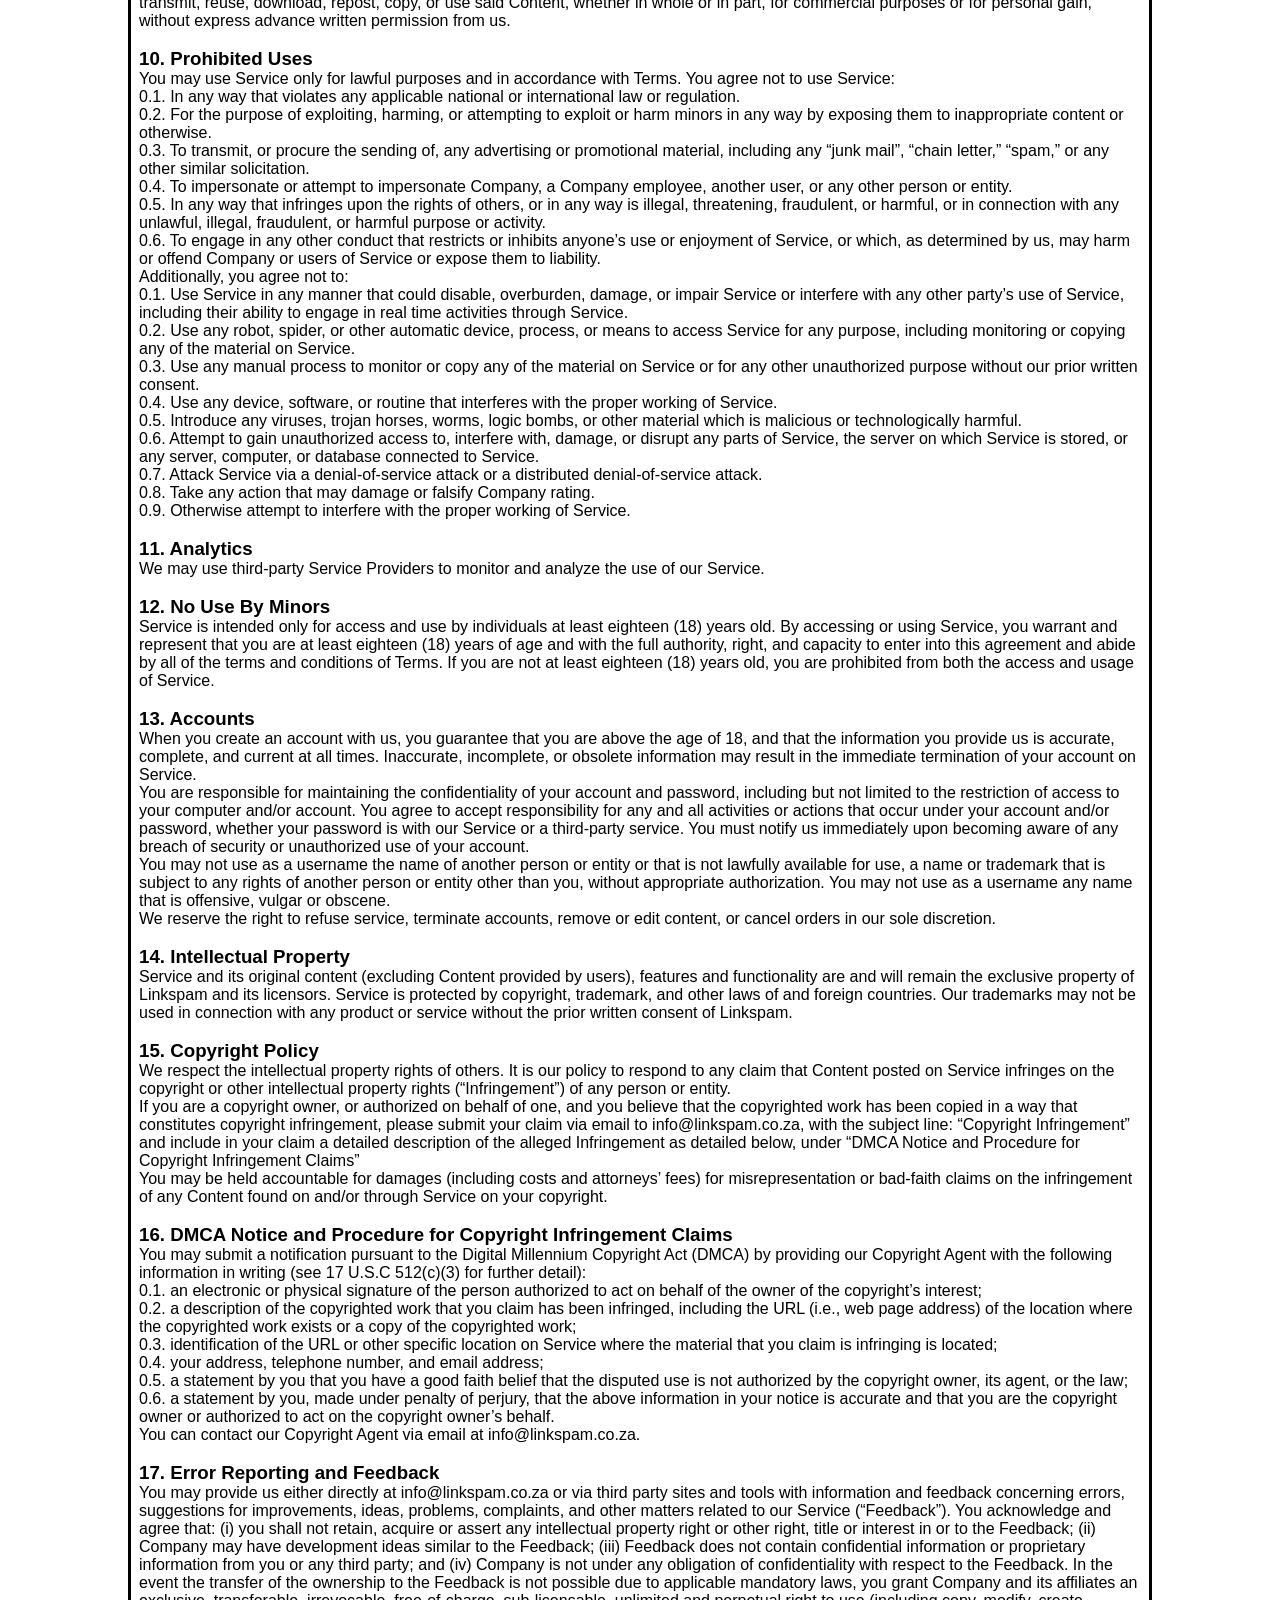
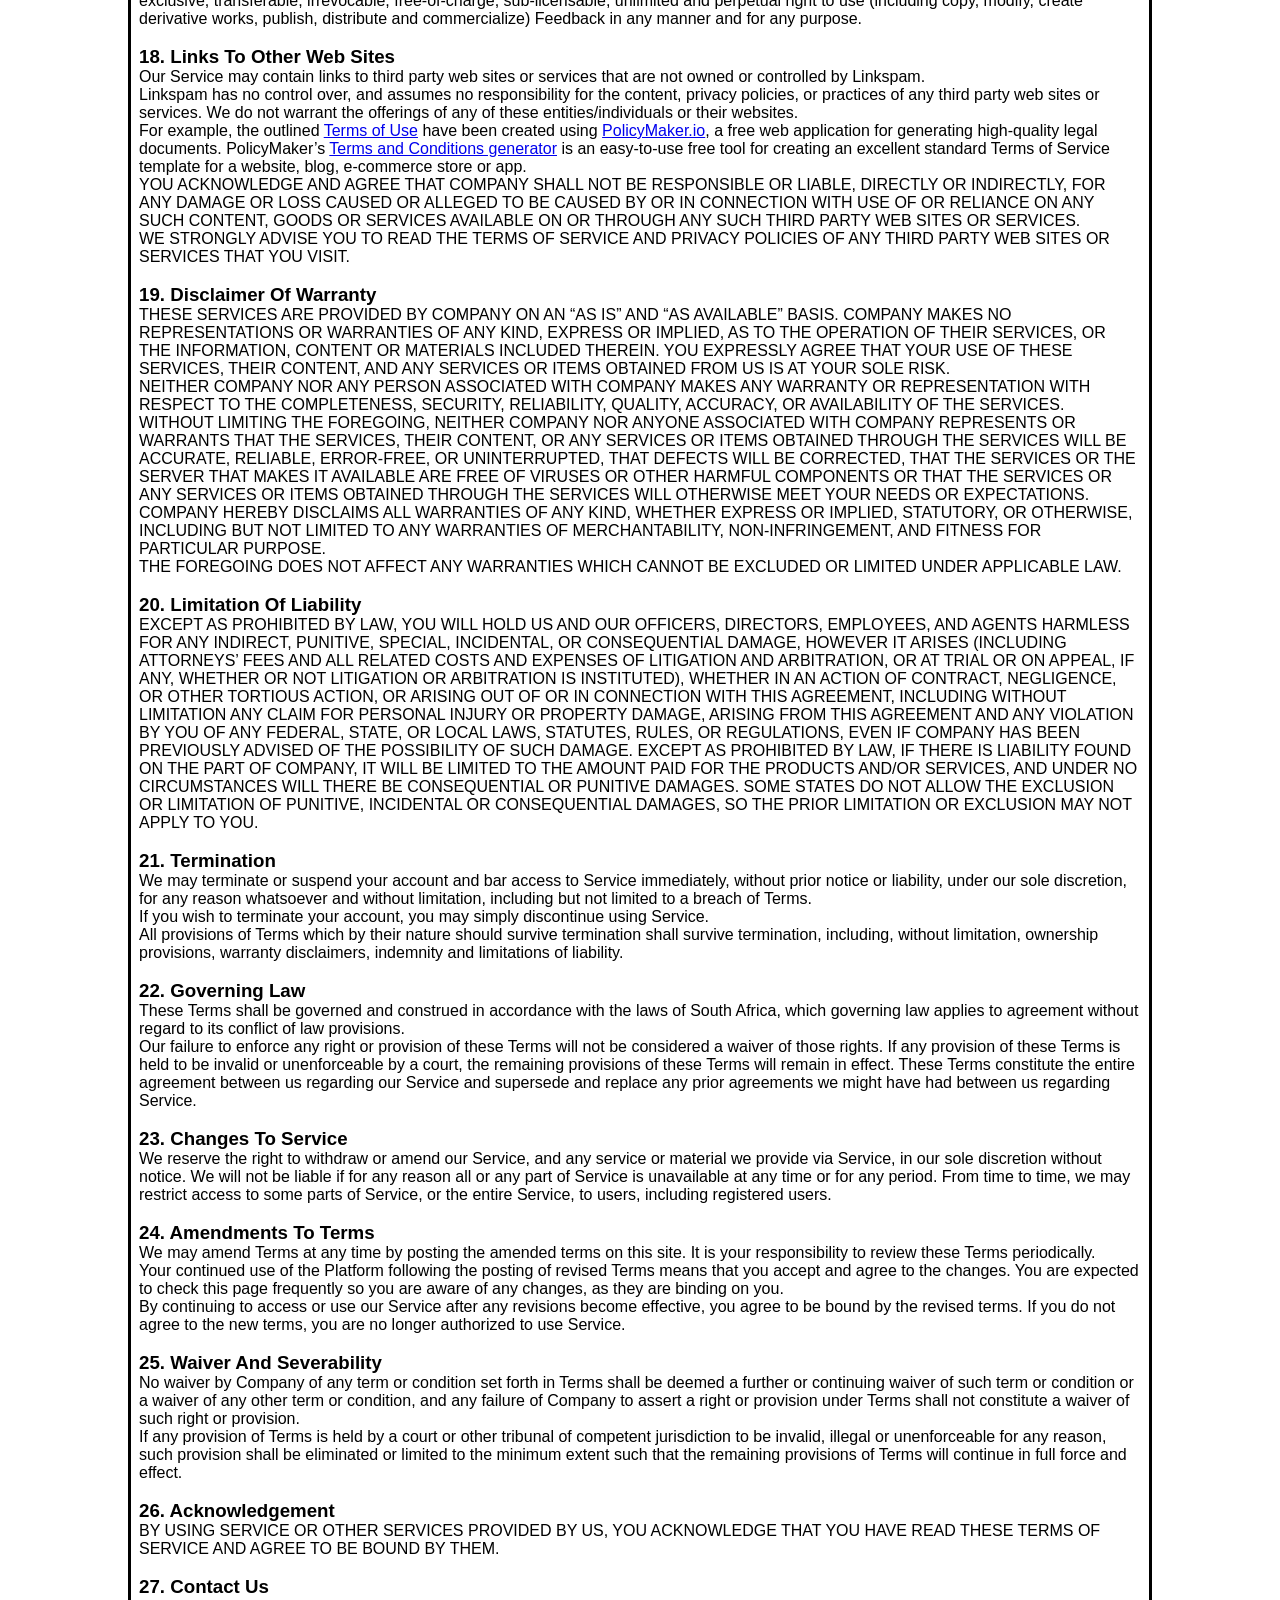
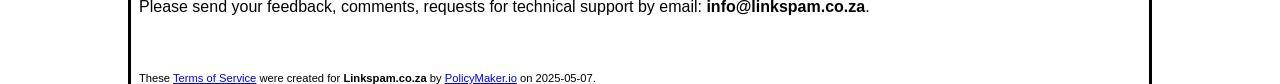
<file: TermsCondition.html>
<html lang="en" id="TermsConditionPage">
<head>
    <meta charset="UTF-8">
    <meta name="viewport" content="width=device-width, initial-scale=1.0">
    <title>Linkspam | Terms & Conditions</title>
    <link rel="stylesheet" href="style.css">
    <link rel="stylesheet" href="https://cdnjs.cloudflare.com/ajax/libs/font-awesome/6.2.0/css/all.min.css">
</head>
<body>
    <header class="PolicyMakerHeader">
        <div class="container">
            <a href="Home.php" class="Logo" >Linkspam</a> 
        </div>
    </header>
    <main>
        <section class="SectionTermsCondition">
            <div class="container">	 	 
                <h2 style="text-align: center;"><b>TERMS AND CONDITIONS</b></h2>	 	 
                <p style="text-align: right;">Last updated: 2025-05-07</p>	 	

                <h3>1. <b>Introduction</b></h3>	 	 
                <p>Welcome to <b>Linkspam</b> (“Company”, “we”, “our”, “us”)!</p>	 	 
                <p>These Terms of Service (“Terms”, “Terms of Service”) govern your use of our website located at <b>Linkspam.co.za</b> (together or individually “Service”) operated by <b>Linkspam</b>.</p>	 	 
                <p>Our Privacy Policy also governs your use of our Service and explains how we collect, safeguard and disclose information that results from your use of our web pages.</p>	 	 
                <p>Your agreement with us includes these Terms and our Privacy Policy (“Agreements”). You acknowledge that you have read and understood Agreements, and agree to be bound of them.</p>	 	 
                <p>If you do not agree with (or cannot comply with) Agreements, then you may not use the Service, but please let us know by emailing at <b>info@linkspam.co.za</b> so we can try to find a solution. These Terms apply to all visitors, users and others who wish to access or use Service.</p><br/>	 	 
                
                <h3>2. <b>Communications</b></h3>	 	 
                <p>By using our Service, you agree to subscribe to newsletters, marketing or promotional materials and other information we may send. However, you may opt out of receiving any, or all, of these communications from us by following the unsubscribe link or by emailing at info@linkspam.co.za.</p><br/>

                <h3>3. <b>Purchases</b></h3><p>If you wish to purchase any product or service made available through Service (“Purchase”), you may be asked to supply certain information relevant to your Purchase including but not limited to, your credit or debit card number, the expiration date of your card, your billing address, and your shipping information.</p><p>You represent and warrant that: (i) you have the legal right to use any card(s) or other payment method(s) in connection with any Purchase; and that (ii) the information you supply to us is true, correct and complete.</p><p>We may employ the use of third party services for the purpose of facilitating payment and the completion of Purchases. By submitting your information, you grant us the right to provide the information to these third parties subject to our Privacy Policy.</p><p>We reserve the right to refuse or cancel your order at any time for reasons including but not limited to: product or service availability, errors in the description or price of the product or service, error in your order or other reasons.</p><p>We reserve the right to refuse or cancel your order if fraud or an unauthorized or illegal transaction is suspected.</p><br/> 

                <h3>4. <b>Contests, Sweepstakes and Promotions</b></h3>	 	 
                <p>Any contests, sweepstakes or other promotions (collectively, “Promotions”) made available through Service may be governed by rules that are separate from these Terms of Service. If you participate in any Promotions, please review the applicable rules as well as our Privacy Policy. If the rules for a Promotion conflict with these Terms of Service, Promotion rules will apply.</p><br/>

                <h3>5. <b>Subscriptions</b></h3><p>Some parts of Service are billed on a subscription basis ("Subscription(s)"). You will be billed in advance on a recurring and periodic basis ("Billing Cycle"). Billing cycles will be set depending on the type of subscription plan you select when purchasing a Subscription.</p><p>At the end of each Billing Cycle, your Subscription will automatically renew under the exact same conditions unless you cancel it or Linkspam cancels it. You may cancel your Subscription renewal either through your online account management page or by contacting info@linkspam.co.za customer support team.</p><p>A valid payment method is required to process the payment for your subscription. You shall provide Linkspam with accurate and complete billing information that may include but not limited to full name, address, state, postal or zip code, telephone number, and a valid payment method information. By submitting such payment information, you automatically authorize Linkspam to charge all Subscription fees incurred through your account to any such payment instruments.</p><p>Should automatic billing fail to occur for any reason, Linkspam reserves the right to terminate your access to the Service with immediate effect.</p><br/>
                
                <h3>6. <b>Free Trial</b></h3><p>Linkspam may, at its sole discretion, offer a Subscription with a free trial for a limited period of time ("Free Trial").</p><p>You may be required to enter your billing information in order to sign up for Free Trial.</p><p>If you do enter your billing information when signing up for Free Trial, you will not be charged by Linkspam until Free Trial has expired. On the last day of Free Trial period, unless you cancelled your Subscription, you will be automatically charged the applicable Subscription fees for the type of Subscription you have selected.</p><p>At any time and without notice, Linkspam reserves the right to (i) modify Terms of Service of Free Trial offer, or (ii) cancel such Free Trial offer.</p><br/>
                
                <h3>7. <b>Fee Changes</b></h3><p>Linkspam, in its sole discretion and at any time, may modify Subscription fees for the Subscriptions. Any Subscription fee change will become effective at the end of the then-current Billing Cycle.</p><p>Linkspam will provide you with a reasonable prior notice of any change in Subscription fees to give you an opportunity to terminate your Subscription before such change becomes effective.</p><p>Your continued use of Service after Subscription fee change comes into effect constitutes your agreement to pay the modified Subscription fee amount.</p><br/>

                <h3>8. <b>Refunds</b></h3><p>We issue refunds for Contracts within <b>30 days</b> of the original purchase of the Contract.</p><br/>

                <h3>9. <b>Content</b></h3><p>Our Service allows you to post, link, store, share and otherwise make available certain information, text, graphics, videos, or other material (“Content”). You are responsible for Content that you post on or through Service, including its legality, reliability, and appropriateness.</p>
                <p>By posting Content on or through Service, You represent and warrant that: (i) Content is yours (you own it) and/or you have the right to use it and the right to grant us the rights and license as provided in these Terms, and (ii) that the posting of your Content on or through Service does not violate the privacy rights, publicity rights, copyrights, contract rights or any other rights of any person or entity. We reserve the right to terminate the account of anyone found to be infringing on a copyright.</p>
                <p>You retain any and all of your rights to any Content you submit, post or display on or through Service and you are responsible for protecting those rights. We take no responsibility and assume no liability for Content you or any third party posts on or through Service. However, by posting Content using Service you grant us the right and license to use, modify, publicly perform, publicly display, reproduce, and distribute such Content on and through Service. You agree that this license includes the right for us to make your Content available to other users of Service, who may also use your Content subject to these Terms.</p>
                <p>Linkspam has the right but not the obligation to monitor and edit all Content provided by users.</p><p>In addition, Content found on or through this Service are the property of Linkspam or used with permission. You may not distribute, modify, transmit, reuse, download, repost, copy, or use said Content, whether in whole or in part, for commercial purposes or for personal gain, without express advance written permission from us.</p><br/>

                <h3>10. <b>Prohibited Uses</b></h3>	 	 
                <p>You may use Service only for lawful purposes and in accordance with Terms. You agree not to use Service:</p>	 	 
                <p>0.1. In any way that violates any applicable national or international law or regulation.</p>	 	 
                <p>0.2. For the purpose of exploiting, harming, or attempting to exploit or harm minors in any way by exposing them to inappropriate content or otherwise.</p>	 	 
                <p>0.3. To transmit, or procure the sending of, any advertising or promotional material, including any “junk mail”, “chain letter,” “spam,” or any other similar solicitation.</p>	 	 
                <p>0.4. To impersonate or attempt to impersonate Company, a Company employee, another user, or any other person or entity.</p>	 	 
                <p>0.5. In any way that infringes upon the rights of others, or in any way is illegal, threatening, fraudulent, or harmful, or in connection with any unlawful, illegal, fraudulent, or harmful purpose or activity.</p>	 	 
                <p>0.6. To engage in any other conduct that restricts or inhibits anyone’s use or enjoyment of Service, or which, as determined by us, may harm or offend Company or users of Service or expose them to liability.</p>	 	 
                <p>Additionally, you agree not to:</p>	 	 
                <p>0.1. Use Service in any manner that could disable, overburden, damage, or impair Service or interfere with any other party’s use of Service, including their ability to engage in real time activities through Service.</p>	 	 
                <p>0.2. Use any robot, spider, or other automatic device, process, or means to access Service for any purpose, including monitoring or copying any of the material on Service.</p>	 	 
                <p>0.3. Use any manual process to monitor or copy any of the material on Service or for any other unauthorized purpose without our prior written consent.</p>	 	 
                <p>0.4. Use any device, software, or routine that interferes with the proper working of Service.</p>	 	 
                <p>0.5. Introduce any viruses, trojan horses, worms, logic bombs, or other material which is malicious or technologically harmful.</p>	 	 
                <p>0.6. Attempt to gain unauthorized access to, interfere with, damage, or disrupt any parts of Service, the server on which Service is stored, or any server, computer, or database connected to Service.</p>	 	 
                <p>0.7. Attack Service via a denial-of-service attack or a distributed denial-of-service attack.</p>	 	 
                <p>0.8. Take any action that may damage or falsify Company rating.</p>	 	 
                <p>0.9. Otherwise attempt to interfere with the proper working of Service.</p><br/>	

                <h3>11. <b>Analytics</b></h3>	 	 
                <p>We may use third-party Service Providers to monitor and analyze the use of our Service.</p><br/>

                <h3>12. <b>No Use By Minors</b></h3>	 	 
                <p>Service is intended only for access and use by individuals at least eighteen (18) years old. By accessing or using Service, you warrant and represent that you are at least eighteen (18) years of age and with the full authority, right, and capacity to enter into this agreement and abide by all of the terms and conditions of Terms. If you are not at least eighteen (18) years old, you are prohibited from both the access and usage of Service.</p><br/>

                <h3>13. <b>Accounts</b></h3><p>When you create an account with us, you guarantee that you are above the age of 18, and that the information you provide us is accurate, complete, and current at all times. Inaccurate, incomplete, or obsolete information may result in the immediate termination of your account on Service.</p><p>You are responsible for maintaining the confidentiality of your account and password, including but not limited to the restriction of access to your computer and/or account. You agree to accept responsibility for any and all activities or actions that occur under your account and/or password, whether your password is with our Service or a third-party service. You must notify us immediately upon becoming aware of any breach of security or unauthorized use of your account.</p><p>You may not use as a username the name of another person or entity or that is not lawfully available for use, a name or trademark that is subject to any rights of another person or entity other than you, without appropriate authorization. You may not use as a username any name that is offensive, vulgar or obscene.</p><p>We reserve the right to refuse service, terminate accounts, remove or edit content, or cancel orders in our sole discretion.</p><br/>

                <h3>14. <b>Intellectual Property</b></h3>	 	 
                <p>Service and its original content (excluding Content provided by users), features and functionality are and will remain the exclusive property of Linkspam and its licensors. Service is protected by copyright, trademark, and other laws of  and foreign countries. Our trademarks may not be used in connection with any product or service without the prior written consent of Linkspam.</p><br/>

                <h3>15. <b>Copyright Policy</b></h3>	 	 
                <p>We respect the intellectual property rights of others. It is our policy to respond to any claim that Content posted on Service infringes on the copyright or other intellectual property rights (“Infringement”) of any person or entity.</p>	 	 
                <p>If you are a copyright owner, or authorized on behalf of one, and you believe that the copyrighted work has been copied in a way that constitutes copyright infringement, please submit your claim via email to info@linkspam.co.za, with the subject line: “Copyright Infringement” and include in your claim a detailed description of the alleged Infringement as detailed below, under “DMCA Notice and Procedure for Copyright Infringement Claims”</p>	 	 
                <p>You may be held accountable for damages (including costs and attorneys’ fees) for misrepresentation or bad-faith claims on the infringement of any Content found on and/or through Service on your copyright.</p><br/>

                <h3>16. <b>DMCA Notice and Procedure for Copyright Infringement Claims</b></h3>	 	 
                <p>You may submit a notification pursuant to the Digital Millennium Copyright Act (DMCA) by providing our Copyright Agent with the following information in writing (see 17 U.S.C 512(c)(3) for further detail):</p>	 	 
                <p>0.1. an electronic or physical signature of the person authorized to act on behalf of the owner of the copyright’s interest;</p>	 	 
                <p>0.2. a description of the copyrighted work that you claim has been infringed, including the URL (i.e., web page address) of the location where the copyrighted work exists or a copy of the copyrighted work;</p>	 	 
                <p>0.3. identification of the URL or other specific location on Service where the material that you claim is infringing is located;</p>	 	 
                <p>0.4. your address, telephone number, and email address;</p>	 	 
                <p>0.5. a statement by you that you have a good faith belief that the disputed use is not authorized by the copyright owner, its agent, or the law;</p>	 	 
                <p>0.6. a statement by you, made under penalty of perjury, that the above information in your notice is accurate and that you are the copyright owner or authorized to act on the copyright owner’s behalf.</p>	 	 
                <p>You can contact our Copyright Agent via email at info@linkspam.co.za.</p><br/>
                	 	 
                <h3>17. <b>Error Reporting and Feedback</b></h3>	 	 
                <p>You may provide us either directly at info@linkspam.co.za or via third party sites and tools with information and feedback concerning errors, suggestions for improvements, ideas, problems, complaints, and other matters related to our Service (“Feedback”). You acknowledge and agree that: (i) you shall not retain, acquire or assert any intellectual property right or other right, title or interest in or to the Feedback; (ii) Company may have development ideas similar to the Feedback; (iii) Feedback does not contain confidential information or proprietary information from you or any third party; and (iv) Company is not under any obligation of confidentiality with respect to the Feedback. In the event the transfer of the ownership to the Feedback is not possible due to applicable mandatory laws, you grant Company and its affiliates an exclusive, transferable, irrevocable, free-of-charge, sub-licensable, unlimited and perpetual right to use (including copy, modify, create derivative works, publish, distribute and commercialize) Feedback in any manner and for any purpose.</p><br/>

                <h3>18. <b>Links To Other Web Sites</b></h3>	 	 
                <p>Our Service may contain links to third party web sites or services that are not owned or controlled by Linkspam.</p>	 	 
                <p>Linkspam has no control over, and assumes no responsibility for the content, privacy policies, or practices of any third party web sites or services. We do not warrant the offerings of any of these entities/individuals or their websites.</p>	 	 
                <p>For example, the outlined <a href="https://policymaker.io/terms-and-conditions/">Terms of Use</a> have been created using <a href="https://policymaker.io/">PolicyMaker.io</a>, a free web application for generating high-quality legal documents. PolicyMaker’s <a href="https://policymaker.io/terms-and-conditions/">Terms and Conditions generator</a> is an easy-to-use free tool for creating an excellent standard Terms of Service template for a website, blog, e-commerce store or app.</p>	 	 
                <p>YOU ACKNOWLEDGE AND AGREE THAT COMPANY SHALL NOT BE RESPONSIBLE OR LIABLE, DIRECTLY OR INDIRECTLY, FOR ANY DAMAGE OR LOSS CAUSED OR ALLEGED TO BE CAUSED BY OR IN CONNECTION WITH USE OF OR RELIANCE ON ANY SUCH CONTENT, GOODS OR SERVICES AVAILABLE ON OR THROUGH ANY SUCH THIRD PARTY WEB SITES OR SERVICES.</p>	 	 
                <p>WE STRONGLY ADVISE YOU TO READ THE TERMS OF SERVICE AND PRIVACY POLICIES OF ANY THIRD PARTY WEB SITES OR SERVICES THAT YOU VISIT.</p><br/>	

                <h3>19. <b>Disclaimer Of Warranty</b></h3>	 	 
                <p>THESE SERVICES ARE PROVIDED BY COMPANY ON AN “AS IS” AND “AS AVAILABLE” BASIS. COMPANY MAKES NO REPRESENTATIONS OR WARRANTIES OF ANY KIND, EXPRESS OR IMPLIED, AS TO THE OPERATION OF THEIR SERVICES, OR THE INFORMATION, CONTENT OR MATERIALS INCLUDED THEREIN. YOU EXPRESSLY AGREE THAT YOUR USE OF THESE SERVICES, THEIR CONTENT, AND ANY SERVICES OR ITEMS OBTAINED FROM US IS AT YOUR SOLE RISK.</p>	 	 
                <p>NEITHER COMPANY NOR ANY PERSON ASSOCIATED WITH COMPANY MAKES ANY WARRANTY OR REPRESENTATION WITH RESPECT TO THE COMPLETENESS, SECURITY, RELIABILITY, QUALITY, ACCURACY, OR AVAILABILITY OF THE SERVICES. WITHOUT LIMITING THE FOREGOING, NEITHER COMPANY NOR ANYONE ASSOCIATED WITH COMPANY REPRESENTS OR WARRANTS THAT THE SERVICES, THEIR CONTENT, OR ANY SERVICES OR ITEMS OBTAINED THROUGH THE SERVICES WILL BE ACCURATE, RELIABLE, ERROR-FREE, OR UNINTERRUPTED, THAT DEFECTS WILL BE CORRECTED, THAT THE SERVICES OR THE SERVER THAT MAKES IT AVAILABLE ARE FREE OF VIRUSES OR OTHER HARMFUL COMPONENTS OR THAT THE SERVICES OR ANY SERVICES OR ITEMS OBTAINED THROUGH THE SERVICES WILL OTHERWISE MEET YOUR NEEDS OR EXPECTATIONS.</p>	 	 
                <p>COMPANY HEREBY DISCLAIMS ALL WARRANTIES OF ANY KIND, WHETHER EXPRESS OR IMPLIED, STATUTORY, OR OTHERWISE, INCLUDING BUT NOT LIMITED TO ANY WARRANTIES OF MERCHANTABILITY, NON-INFRINGEMENT, AND FITNESS FOR PARTICULAR PURPOSE.</p>	 	 
                <p>THE FOREGOING DOES NOT AFFECT ANY WARRANTIES WHICH CANNOT BE EXCLUDED OR LIMITED UNDER APPLICABLE LAW.</p><br/>

                <h3>20. <b>Limitation Of Liability</b></h3>	 	 
                <p>EXCEPT AS PROHIBITED BY LAW, YOU WILL HOLD US AND OUR OFFICERS, DIRECTORS, EMPLOYEES, AND AGENTS HARMLESS FOR ANY INDIRECT, PUNITIVE, SPECIAL, INCIDENTAL, OR CONSEQUENTIAL DAMAGE, HOWEVER IT ARISES (INCLUDING ATTORNEYS’ FEES AND ALL RELATED COSTS AND EXPENSES OF LITIGATION AND ARBITRATION, OR AT TRIAL OR ON APPEAL, IF ANY, WHETHER OR NOT LITIGATION OR ARBITRATION IS INSTITUTED), WHETHER IN AN ACTION OF CONTRACT, NEGLIGENCE, OR OTHER TORTIOUS ACTION, OR ARISING OUT OF OR IN CONNECTION WITH THIS AGREEMENT, INCLUDING WITHOUT LIMITATION ANY CLAIM FOR PERSONAL INJURY OR PROPERTY DAMAGE, ARISING FROM THIS AGREEMENT AND ANY VIOLATION BY YOU OF ANY FEDERAL, STATE, OR LOCAL LAWS, STATUTES, RULES, OR REGULATIONS, EVEN IF COMPANY HAS BEEN PREVIOUSLY ADVISED OF THE POSSIBILITY OF SUCH DAMAGE. EXCEPT AS PROHIBITED BY LAW, IF THERE IS LIABILITY FOUND ON THE PART OF COMPANY, IT WILL BE LIMITED TO THE AMOUNT PAID FOR THE PRODUCTS AND/OR SERVICES, AND UNDER NO CIRCUMSTANCES WILL THERE BE CONSEQUENTIAL OR PUNITIVE DAMAGES. SOME STATES DO NOT ALLOW THE EXCLUSION OR LIMITATION OF PUNITIVE, INCIDENTAL OR CONSEQUENTIAL DAMAGES, SO THE PRIOR LIMITATION OR EXCLUSION MAY NOT APPLY TO YOU.</p><br/>

                <h3>21. <b>Termination</b></h3>	 	 
                <p>We may terminate or suspend your account and bar access to Service immediately, without prior notice or liability, under our sole discretion, for any reason whatsoever and without limitation, including but not limited to a breach of Terms.</p>	 	 
                <p>If you wish to terminate your account, you may simply discontinue using Service.</p>	 	 
                <p>All provisions of Terms which by their nature should survive termination shall survive termination, including, without limitation, ownership provisions, warranty disclaimers, indemnity and limitations of liability.</p><br/>	 	 
                <h3>22. <b>Governing Law</b></h3>	 	 
                <p>These Terms shall be governed and construed in accordance with the laws of South Africa, which governing law applies to agreement without regard to its conflict of law provisions.</p>	 	 
                <p>Our failure to enforce any right or provision of these Terms will not be considered a waiver of those rights. If any provision of these Terms is held to be invalid or unenforceable by a court, the remaining provisions of these Terms will remain in effect. These Terms constitute the entire agreement between us regarding our Service and supersede and replace any prior agreements we might have had between us regarding Service.</p><br/>

                <h3>23. <b>Changes To Service</b></h3>	 	 
                <p>We reserve the right to withdraw or amend our Service, and any service or material we provide via Service, in our sole discretion without notice. We will not be liable if for any reason all or any part of Service is unavailable at any time or for any period. From time to time, we may restrict access to some parts of Service, or the entire Service, to users, including registered users.</p><br/>

                <h3>24. <b>Amendments To Terms</b></h3>	 	 
                <p>We may amend Terms at any time by posting the amended terms on this site. It is your responsibility to review these Terms periodically.</p>	 	 
                <p>Your continued use of the Platform following the posting of revised Terms means that you accept and agree to the changes. You are expected to check this page frequently so you are aware of any changes, as they are binding on you.</p>	 	 
                <p>By continuing to access or use our Service after any revisions become effective, you agree to be bound by the revised terms. If you do not agree to the new terms, you are no longer authorized to use Service.</p><br/>	

                <h3>25. <b>Waiver And Severability</b></h3>	 	 
                <p>No waiver by Company of any term or condition set forth in Terms shall be deemed a further or continuing waiver of such term or condition or a waiver of any other term or condition, and any failure of Company to assert a right or provision under Terms shall not constitute a waiver of such right or provision.</p>	 	 
                <p>If any provision of Terms is held by a court or other tribunal of competent jurisdiction to be invalid, illegal or unenforceable for any reason, such provision shall be eliminated or limited to the minimum extent such that the remaining provisions of Terms will continue in full force and effect.</p><br/>

                <h3>26. <b>Acknowledgement</b></h3>	 	 
                <p>BY USING SERVICE OR OTHER SERVICES PROVIDED BY US, YOU ACKNOWLEDGE THAT YOU HAVE READ THESE TERMS OF SERVICE AND AGREE TO BE BOUND BY THEM.</p><br/>

                <h3>27. <b>Contact Us</b></h3>	 	 
                <p>Please send your feedback, comments, requests for technical support by email: <b>info@linkspam.co.za</b>.</p>
                <p style="margin-top: 5em; font-size: 0.7em;">These <a href="https://policymaker.io/terms-and-conditions/">Terms of Service</a> were created for <b>Linkspam.co.za</b> by <a href="https://policymaker.io">PolicyMaker.io</a> on 2025-05-07.</p>	 	 

            </div>
        </section>
    </main>
</body>
</html>

<!--
    <p><strong>Effective Date: 15 May 2025</strong></p>

        <p>Welcome to <strong>Linkspam.co.za</strong> ("we," "our," "us"). These Terms and Conditions ("Terms") govern your access to and use of our website, including all content, products, and services offered through <strong>Linkspam.co.za</strong> (the "Website"). By using the Website, you agree to be bound by these Terms and our Privacy Policy. If you do not agree with these Terms, you should not use our Website.</p>

        <div class="terms-section">
            <h2>1. Acceptance of Terms</h2>
            <p>By accessing and using the Website, you agree to comply with and be bound by these Terms. If you are using the Website on behalf of a company or organization, you represent that you have the authority to bind the organization to these Terms.</p>
        </div>

        <div class="terms-section">
            <h2>2. Eligibility</h2>
            <p>You must be at least 18 years old or have the legal capacity to form a binding contract to use the Website and services. By using the Website, you confirm that you meet these eligibility requirements.</p>
        </div>

        <div class="terms-section">
            <h2>3. Account Registration</h2>
            <p>To access certain features of the Website, including downloading content, subscribing to services, and purchasing products, you may need to create an account. By registering, you agree to:</p>
            <ul>
                <li>Provide accurate, current, and complete information during the registration process.</li>
                <li>Maintain and update your account information to keep it accurate.</li>
                <li>Keep your login credentials confidential and secure.</li>
                <li>Be fully responsible for all activities that occur under your account.</li>
            </ul>
            <p>If you believe your account has been compromised, please notify us immediately at <a href="mailto:info@linkspam.co.za">info@linkspam.co.za</a>.</p>
        </div>

        <div class="terms-section">
            <h2>4. Use of Services</h2>
            <p>You may use the Website to:</p>
            <ul>
                <li>Download content.</li>
                <li>Purchase products and services.</li>
                <li>Subscribe to subscription services.</li>
                <li>Access and take affiliate courses.</li>
            </ul>
            <p>You agree to use the Website and services only for lawful purposes and in accordance with these Terms. You will not engage in any activities that may disrupt, damage, or harm the Website's functionality or the experiences of other users.</p>
        </div>

        <div class="terms-section">
            <h2>5. Trial Period</h2>
            <p>We offer a <strong>30-day free trial</strong> for new clients who register for specific services. During the free trial period, you may access certain features without being charged. If you wish to continue using the services after the trial period, you must choose a subscription plan and provide payment.</p>
            <p>The free trial is subject to the following conditions:</p>
            <ul>
                <li>The free trial is only available to new users or accounts that have not previously used a free trial.</li>
                <li>We may cancel or modify the free trial at our sole discretion.</li>
                <li>Once the free trial expires, you will be charged according to the subscription plan you select unless you cancel the trial before it ends.</li>
            </ul>
        </div>

        <div class="terms-section">
            <h2>6. Subscription Services</h2>
            <p>We offer subscription-based services on the Website. By subscribing to a service, you agree to the following:</p>
            <ul>
                <li><strong>Subscription fees:</strong> Subscription fees will be charged on a recurring basis, either monthly or annually, depending on the subscription plan you choose.</li>
                <li><strong>Billing:</strong> You agree to provide valid and accurate payment information to process subscription charges. If your payment method is declined, we may suspend or terminate your access to the subscription services until payment is successfully processed.</li>
                <li><strong>Cancellations:</strong> You may cancel your subscription at any time via your account settings or by contacting customer support at <a href="mailto:info@linkspam.co.za">info@linkspam.co.za</a>. If you cancel before the next billing cycle, your access to the subscription service will continue until the end of the current billing period.</li>
            </ul>
        </div>

        <div class="terms-section">
            <h2>7. Affiliate Courses and Services</h2>
            <p>We provide courses and materials related to affiliate marketing, which are available for purchase on the Website. These courses are designed to help users learn how to create affiliate links and maximize affiliate revenue.</p>
            <p><strong>Content Access:</strong> Once you purchase an affiliate course, you will have access to the materials provided for the duration specified in the course description.</p>
            <p><strong>Non-transferable:</strong> Access to purchased courses and content is non-transferable.</p>
        </div>

        <div class="terms-section">
            <h2>8. Affiliate Links</h2>
            <p>As part of our services, we may share and create affiliate links for marketing purposes. When you use or share these links, you may earn commissions or rewards as per the applicable affiliate program terms.</p>
            <p>You are responsible for ensuring that you comply with all applicable laws and guidelines for affiliate marketing and promotions.</p>
        </div>

        <div class="terms-section">
            <h2>9. Downloadable Content</h2>
            <p>You may download content, such as e-books, guides, or templates, from the Website for personal or business use, subject to the specific terms outlined with each content item. You may not redistribute, modify, or use the content for commercial purposes without our permission.</p>
        </div>

        <div class="terms-section">
            <h2>10. Intellectual Property</h2>
            <p>All content, trademarks, logos, graphics, and other materials on the Website are the property of <strong>Linkspam</strong> or its licensors and are protected by copyright, trademark, and other intellectual property laws.</p>
            <p>You may not copy, modify, reproduce, distribute, or otherwise use any part of the Website without our prior written consent, except as permitted for personal, non-commercial use.</p>
        </div>

        <div class="terms-section">
            <h2>11. Limitation of Liability</h2>
            <p>To the maximum extent permitted by law, <strong>Linkspam</strong> is not responsible for any direct, indirect, incidental, special, or consequential damages resulting from your use of the Website or services. This includes but is not limited to damages arising from errors or omissions in content, technical issues, or third-party services.</p>
        </div>

        <div class="terms-section">
            <h2>12. Indemnity</h2>
            <p>You agree to indemnify and hold harmless <strong>Linkspam</strong>, its officers, directors, employees, and affiliates from any claims, damages, liabilities, costs, or expenses (including legal fees) arising from your use of the Website, violation of these Terms, or breach of any applicable laws.</p>
        </div>

        <div class="terms-section">
            <h2>13. Changes to Terms</h2>
            <p>We reserve the right to update or modify these Terms at any time. We will notify users of any material changes by updating the "Effective Date" at the top of this page. Continued use of the Website after changes are posted constitutes your acceptance of the revised Terms.</p>
        </div>

        <div class="terms-section">
            <h2>14. Governing Law</h2>
            <p>These Terms are governed by and construed in accordance with the laws of <strong>South Africa</strong>, without regard to its conflict of law principles.</p>
        </div>

        <div class="terms-section">
            <h2>15. Dispute Resolution</h2>
            <p>Any disputes related to these Terms or your use of the Website shall be resolved through binding arbitration in <strong>South Africa</strong>, following the applicable rules of the Arbitration Foundation of South Africa (AFSA).</p>
        </div>

        <div class="terms-section">
            <h2>16. Customer Support</h2>
            <p>For any questions or concerns, please contact our customer support team:</p>
            <p>Email: <a href="mailto:info@linkspam.co.za">info@linkspam.co.za</a></p>
        </div>

        <div class="terms-section">
            <h2>17. Contact Information</h2>
            <p><strong>Linkspam</strong><br>
                [Your Physical Address (if applicable)]<br>
                Email: <a href="mailto:info@linkspam.co.za">info@linkspam.co.za</a></p>
        </div>
    </div>

-->
</file>
<file: style.css>
*{
    margin: 0 ;
    padding: 0;
    box-sizing: border-box;
    font-family: "Poppins", sans-serif;
}

input{ 
    padding: 0 0.5rem;
    outline: none;
}
p, h1,h2,h3:hover{
    cursor: default;
}
button, i:hover{
    cursor: pointer;
}
:root{
    --Main: #FF6E00;
    --Primary: #FFFFFF;
    --Secondary: #EAE6e0;
    --Tertiary: #FFFFFF;
}


header, footer, .SectionSetting{
    background-color: var(--Main);
}
.hero , .benefits_section, .BenefitContainer, .section_contact, .SignBG,
.SectionBio, .sectonWhoWeAre, .sectionMission, .sectionHowWeOperate {
    background-color: var(--Primary);
}
.hero{
    display: none;}
.section_services, #secondBenefitContainer , .News,
 .Centrehub, .sectionAboutContact  {
    background-color: var(--Secondary);
}
button{
    background-color: var(--Tertiary);
    border: 2px solid black;
    font-weight: 600;
}
button:hover{
    background-color: var(--Main);
    font-weight: 600;
    transition: ease-in;
    
    font-size: 1.05rem;
}
.PaymentCard, .LoginSection .container .card, .SignSection .container .card, .OfferPrice, .cardContact, .backgroundcard{
    background-color: #FFA74F;
    border: 1px solid black;
}

header .container{
    position: sticky;
    width: 100%;
    padding: 20px;
    display: flex;
    padding-left: 0.5rem;
    padding-right: 0.5rem;
    justify-content: space-between;
    align-items: center;
   
}

.Logo{
    font-size: 32px;
    color: black;
    text-decoration: none;
    font-weight: 700;
    padding-right: 200px;
}

.navbar a {
    position: relative;
    font-size: 18px;
    font-weight: 500;
    text-decoration: none;
    margin-left: 40px;
    color: black;
}

#menu-btn{
    font-size: 35px;
    display: none;
}

.navbar a::before {
    content: '';
    position: absolute;
    top: 100%;
    left: 0;
    width: 0;
    height: 2px;
    background: #fff;
    transition: .3s;
}

.navbar a:hover:before {
    width: 100%
}

.container{
    max-width: 1536px;
    margin-left: auto;
    margin-right: auto;
    padding-left: 0.5rem;
    padding-right: 0.5rem;
    border: 0px solid tomato;
} 


.hero .container{
    display: flex;
    justify-content: space-between;
}
.hero_container{
    height: 100%;
}

.hero_card{
    padding-top: 4vh;
    width: 39vw;
   
}

.hero_image{
    width: 43vw;
    margin-top: 5vh;
    margin-bottom: 5vh;
    position: relative;
    height: 50vh;
}

.hero_header{
    font-size: 4rem;
    color: black;
    text-decoration: none;
    line-height: default;
    font-weight:900;
    width: 35vw;
    
}

.hero_text{
    display: flex;
    padding-top: 20px;
    
    width: 33vw;
}

.hero_btn{
    margin: 20px;
    width: 30vw;
    display: flex;
    justify-content: space-between;
    
}

.hero_btn button{
    width: 12vw;
    height: 7vh;
    border-radius: 7px;
    border-width: 1px;

}

.hero_text p{
    font-size: 22px;
    line-height: 5vh;
}

.servicesContainer{
    display: flex;
    justify-content: space-evenly;
    align-items: center;
}

#OurServices{
    text-align: center;
    font-size: xx-large;
    font-weight: 800;
    padding: 1rem;
}

.DivServices{
    border: 2px solid var(--Main);
    background-color: var(--Tertiary);
    width: 18vw;
    height: auto;
    margin-bottom: 1rem;
}

.serviceSubTitle{
    text-align: center;
    padding: 7px;
}

.DivServices p{
    padding-left: 7px;
}


#UMB{
    text-align: center;
    font-size: xx-large;
    font-weight: 800;
    padding: 10px 0;
    padding-bottom: 1rem;
}

.BenefitContainer .container{
    display: flex;
    justify-content: space-between;
}

.BenefitContainer .container .text_container{
    width: auto;
    height: auto;
    padding-top: 20px;
    padding-right: 7rem;
    margin: 0 0rem;
}

#secondBenefitContainer .container .text_container{
    width: auto;
    height: auto;
    padding-top: 20px;
    padding-left: 3rem;
    padding-right: 3rem;
    margin: 0 0rem;
}

.text_container h1{
    padding-bottom: 20px;
    color: var(--Main);
}

.text_container ul li{
    padding-top: 10px;
    margin-left:20px
}


.CircleImage{
    width: 20vw;
    height: 40vh;
    float: left;
    border-radius: 50%;
    border: 2px solid #211C1D;
    margin: 0 3rem;
}
.firstBenefitContainer .CircleImage{
    border: 0px solid beige
}

.News .container{
    height: auto;
    padding-top: 1rem;
    padding-bottom: 1rem;
}
.News .container h2{
    text-align: center;
}

.backgroundcard{
    width: 44vw;
    margin: 0 auto;
    height: auto;
    border-radius: 4rem;
    
}

.DivNews{
    margin-bottom: 0rem;
    justify-content: space-evenly;
    align-items: center;
    justify-content: center;
    display: flex;
    
}

#NewsEmail{
    height: 2rem;
    width: 14rem;
    border-radius: 8px;
    border: 1px solid black;
    margin: 0.5rem 0;
}

.DivNews button{
    border-radius: 8px;
    border-width: 1px;
    height: 2rem;
    width: 5rem;
    margin: 0.5rem;
    margin-left: 2rem;
    
}
/*Footer Page*/
footer{
    min-height: 15vh;
}

footer .container hr{
    border: 1px solid black;

}

.topfooter{
    display: flex;
    justify-content: space-between;
    padding: 10px;
}

.socials{
    font-size: 1.7rem;
    padding-top: 7px;
    
}

.socials i{
    padding: 0 9px;
}

.footlinks{
    display: flex;
    justify-content: space-between;
    padding: 10px;
}

#T_C{
    display: flex;
    justify-content: space-between;
    width: 19vw;
    
}

#T_C a{
    text-decoration: none;
    color: black;

}

/*ContactPage*/

.section_contact .container{
    justify-content: center;
    display: flex;
    align-items: center;
}

.cardContact{
    width: 50%;
    height: auto;
    margin: 30px 0;
    margin-left: auto;
    margin-right: auto;
    border-radius: 17px;
}

.contactTitle{
    font-size: 30px;
    font-weight: 700;
    padding: 10px 0;
   
}

.wording{
    font-size: 20px;
    padding-top: 30px;
}

.cardpadding{
    padding-left: 3rem;
    
}

.contacter{
    width: 92%;
    height: 2.7rem;
    margin-top: 30px;
    border-radius: 7px;
    border-width: 1px;
}

.contactermessage{
    height: 8rem;
    width: 92%;
    
    margin-top: 30px;
    border-radius: 7px;
    border-width: 1px;
}

.contactermessage::placeholder{
    text-align: left;
    padding-left: 20px;
}

.contacter::placeholder{
    text-align: left;
    padding-left: 20px;
}

.cardContact button{
    width: 9rem;
    height: 2rem;
    margin: 0.6rem 0;
    border-radius: 6px;
    border-width: 1px;
}

.helpHeader{
    font-size: 32px;
    padding-top: 20px;
}

.Divhelp{
    display: flex;
    width: 100%;
   
    height: 160px;
    justify-content: space-between;
}
.HelpDiv1{
    width: 50%;
}

.Imgquestion{
    width: 30%;
    display: block;
    margin-bottom: 1rem;
    position: relative;
    left: -30;
    bottom: 10;
    
}

.HelpPar{
    font-size: 26px;
    padding-top: 16px;
}

.Divhelp .HelpDiv1 button{
    width: 180px;
    margin-left: 0px;
    margin-bottom: 10px;
}

.ContactAddress{
    font-size: 20px;
    padding-top: 10px;
}

/*SignUp*/
.SignSection .container{
    justify-content: space-between;
    display: flex;
}
.DetailsDivContainer{
    width: 45%;
    height: auto;
    height: 100vh;
}
.MemOptionContainer{
    width: 45%;
}
.OfferPrice{
    margin: 4Vh 0;
    padding: 0.5rem 0;
    border-radius: 9px;
    height: auto;
}

.OfferPrice hr{
    border: 1px solid var(--Main);
    padding: 0;
}

.itemPrice{
    background-color: var(--Primary);
    margin: 0.8rem auto;
    border-radius: 9px;
   
    width: 90%;
}
/**/
 
.OfferPrice {
    list-style-type: none;
    padding: 0 auto;
    width: 90%;
    height: auto;
  }
  
.OfferPrice li {
    height: auto;
    padding: 0 0.5rem;
    position: relative;
    margin-left: auto;
    margin-right: auto;
}
  
.OfferPrice input {
    display: block;
    position: absolute;
    top: 0;
    left: 0;
    right: 0;
    bottom: 0;
}
  
.OfferPrice input[type="radio"] {
    cursor: pointer;
    opacity: 0.01;
    z-index: 100;
}
.OfferPrice input[type="radio"]:checked+.itemPrice,
.Checked+.itemPrice {
    border-width: 3px;
    border-color: var(--Main);
    box-shadow: 0.2rem 0.2rem 1rem 0 var(--Main);
}

.OfferPrice .itemPrice {
    border: 1px solid var(--Main);
    z-index: 90;
}
  
.itemPrice:hover {
    background: #DDD;
}


/**/

.itemPrice .memPrice{
    width: 95%;
    height: 10vh;
    display: flex;
    justify-content: space-between;
    border-radius: 9px;
    background-color: #ffff;
    padding: 0 1rem;
    padding-top: 0.3rem;
    margin: 0.5rem 0.5rem;
}

.itemPrice .memData p{
    padding: 0 0.8rem;
    line-height: 1.8;
}
.memData hr{
    padding: 0;
    margin: 0;
}

.form{
    margin: 0 2.5vw;
}

.SignSection .container .card{
    width: 90%;
    height: 100%;
    max-height: 82vh;
    margin: 4vh auto;
    margin-right: 3em;
    justify-content: center;
    border-radius: 9px;
    margin-bottom: 1rem;
}

.SigninHeader{
    font-size: 26px;
    padding-top: 2rem;
    padding-bottom: 1rem;
    font-weight: 600;
}
.SocialsLoginOption a{
    color: black;
}

.card .form .UserDetails{
    margin-top: 0.5rem;
    margin-bottom: 0.5rem;
}

.input{
    height: 5vh;
    width: 100%;
    padding-bottom: 0px;
    font-size: 1rem;
    text-align: left;

    border-radius: 7px;
    border-width: 1px;
}
input[type="number"]::-webkit-outer-spin-button,
input[type="number"]::-webkit-inner-spin-button{
    margin: 0;
    display: none;
}
.error{
    display: block;
    background-color: tomato;
    padding: 0.5rem;
    margin: 0.5rem 0;
}
.divButton{
    display: flex;
}
.btnLoginOption, .btnLoginOption p:hover{
    cursor: pointer;
}
.btnLoginOption{
    display: flex;
    align-items: center;
    padding: 0 0.5rem;
    justify-content: space-evenly;
    width: 10rem;
    height: 3rem;
    border: 1px solid black;
    background-color: #ffff;
    outline: none;
    border-radius: 1.5rem;
}
.btnLoginOption .fa-facebook-f{
    color: blue;
    font-size: 1.5rem;
}
.btnLoginOption .fa-google{
    color: red;
    font-size: 1.5rem;
}
.fa-angle-down{
    flex: right;
    align-items: center;
    font-size: 2rem;
    margin: 0 0.5rem;
    visibility: hidden;
}
.SignButton{
    margin: 0 auto;
    width: 40%;
    height: 7vh;
    margin-top: 1rem;
    border-radius: 7px;
    border-width: 1px;
}
.SocialsLoginOption a{
    text-decoration: none;
}
.SocialsLoginOption{
    display: flex;
    justify-content: space-evenly;
    margin: 1.5rem 0;
   
}
.AlreadyLogged{
    margin-top: 0.5rem;
    width: 100%;
}
.AlreadyLogged a{
    color: var(--Tertiary);
    text-decoration: none;
}
#Login{
    text-align: center;
}
.UserDetails #Message label{
    z-index: 1111;
    opacity: 1;
}
.PaymentCard{
    border-radius: 9px;
    width: 90%;
    margin-bottom: 1rem;
    
}
.paymentcard .form .inp{
    width: 100%;
    margin: 0rem auto;
    margin-bottom: 0;
    width: 100%;
    height: 5vh;
    font-size: 1rem;
    text-align: left;
    outline: none;
    border-radius: 7px;
    border-width: 1px;
}
.paymentcard .form .miniForm{
    display: flex;
    justify-content: space-between;
}
.flForm{
    margin-top: 0.5rem;
}
.flForm:first-child{
    padding-top: 0.5rem;
}
.paymentcard .form .miniForm .InputContainer{
    width: 45%;
    margin: 0.5rem 0;
    display: block;
}

.paymentcard .form .miniForm .InputContainer input{
    width: 100%;
    height: 5vh;
    
    font-size: 1rem;
    outline: none;
    border-radius: 7px;
    border-width: 1px;
}


/*LoginPage*/
#LoginPage header .container .navbar a:last-child, 
#SignUpPage header .container .navbar a:last-child{
    display: none;
}
.LoginSection .container .card .LoginHeader{
    font-size: 26px;
    margin: 1.5rem 0;
    font-weight: 600;
}
.LoginSection .container{
    height: 73%;
}
.LoginSection .container .card{
    width: 40%;
    height: auto;
    max-height: auto;
    padding-bottom: 2px;
    margin: 5vh auto;
    justify-content: center;
    border-radius: 17px;
}

.password{
    display: flex;
    padding: 0.2rem;
    margin: 1rem 0;
    margin-bottom: 0;
    justify-content: space-between;
}

.device{
    display: flex;
    padding: 0.2rem;
    margin: 1rem 0;
    margin-bottom: 0;
}

.forgot{
    text-decoration: none;
    text-align: right;
   
}
.LoginSection .container .card .DivButton{
    margin: 1rem 0;
    margin-top: 0;
}
#createAccount{
    margin: 1rem auto;
    text-align: center;
}
.RememberCheckbox{
    margin-right: 1rem;
}

/*PolicyMaker Page*/
.SectionPrivacyPolicy .Container, 
.SectionTermsCondition .Container,
.SectionDisclosure .container{
    border: none;
    border-left: 3px solid black;
    border-right: 3px solid black;
   /*comment*/
}

.PolicyMakerHeader{
    background-color: var(--Main);
    border-bottom: 3px solid black;
    height: 10vh;
}
.PolicyMakerHeader .container{
    border: none;
    height: 10vh;
}
.PolicyMakerHeader .container .Logo{
    text-align: center;
    display: flex;
    margin: 0 auto;
    place-items: center;
    
}

/*About Page*/


.cardWhoWeAre{
    background-color: var(--Tertiary);
    width: 60%;
    padding: 1rem;
    border: 2px solid black;
    margin-bottom: 1.5rem;
    margin-left: auto;
    margin-right: auto;
    border-radius: 1rem;
}
.sectionWhoWeAre{
    background: url(backimage.png);
}
.sectionWhoWeAre .container{
    height: 85%;
    display: flex;
    align-items: center;
}
.cardWhoWeAre p{
    text-align: center;
    align-items: center;
    font-size: x-large;
}
.AboutHeader{
    text-align: center;
    font-size: xx-large;
    font-weight: 800;
    padding: 1rem;
}
.containerCardWhoWeAre h1{
    font-size: 5rem;
    padding-top: 0;
}
.MissionContainer{
    border: 0px solid purple;
    width: 40%;
}
.cardMission{
    border: 0px solid #56453E;
    background-color: var(--Tertiary);
    align-items: center;
    display: flex;
    height: auto;
    padding: 0.5rem;
    margin: 0.7rem 0;
    border-radius: 0.7rem;
}
.MissionImage{
    padding: 0.5rem 0;
    border: 0px solid black;
    width: 55%;
    height: 100%;
}
.MissionImage img{
    position: relative;
    border-radius: 0.7rem;
    width: 100%;
}
.cardMission p{
    
    text-align: center;
    
    font-size: 1.5rem;
}
.MissionBox{
    border: 0px solid black;
    display: flex;
    justify-content: space-between;
    padding: 0 2rem;
}
.sectionAboutContact .container .ContactContainer{
    display: flex;
    justify-content: space-between;
}
.divAboutContact, .cardAboutContact{
    border: 0px solid black;
    width: 50%;
    margin-bottom: 0.5rem;
    padding: 0.5rem;
}
.cardAboutContact{
    display: flex;
    align-items: center;
}
.cardAboutContact .backgroundcard{
    width: 90%;
    align-items: center; 
}
.backgroundcard h2{
    text-align: center;
}
.sectionAboutContact .container .divAboutContact p, .sectionAboutContact .container .divAboutContact button{
    font-size: 1.5rem;
    text-align: center;
    
}
#contactpage, #infoEmail, #contactPhoneNumber{
    outline: none;
    border-radius: 7px;
    border: 1px solid black;
    padding: 0.2rem;
    width: auto;
}
.AboutCard{
    display: flex;
    justify-content: center;
    width: 60%;
    margin: 0 auto;
    margin-bottom: 1rem;
}
.AboutCard p{
    text-align: center;
    font-size: 1.5rem;
}

/*Profile Page*/

.SettingContainer{
    display: flex;
    justify-content: space-between;   
    height: 4rem;
}
.SettingContainer .Logo{
    align-items: center;
    margin: auto 0;
 
}
.LevelStats {
    align-items: center;
    display: inline-flex;
    justify-content: space-between;
    width: 30%;
   
}
.Profile_Wrap .container{
    display: flex;
    height: 100vh;
    justify-content: space-between;
}
.BioContainer{
    width: 40%;
    height: 100%;
    border: 0px solid purple;
}
.ProgressContainer{
    width: 55%;
    height: 100%;
    border: 0px solid green;
}
.atUsername{
    font-size: 1.7rem;
    font-weight: 600;
    margin-top: 0.5rem;
    text-align: center;
    margin-left: auto;
    margin-right: auto;

}
.pfInfo{
    font-size: 1.2rem;
    margin-top: 0.5rem;
    text-align: center;
    margin-left: auto;
    margin-right: auto;
}
.SettingLast{
    width: 100%;
    display: flex;
    justify-content: space-between; 
    align-items: center;
    margin-top: 0.5rem;
}
.Tabs_Option{
    width: 35%;
    justify-content: space-between;
    display: flex;
}
.Setting{
    width: 15%;
    text-align: right;
}
.SettingLast .Setting i{
    font-size: 1.5rem;
}
.BioContainer .pfpBox{
    height: 30%;
    width: 40%;
    margin: 0.5rem auto;
}

.BioContainer .pfpBox img{
    position: relative;
    width: 100%;
    height: 100%;
    border-radius: 50%;
    place-items: center;
    display: flex;
    margin: 0 auto;
}
.AboutUserContainer{
    width: 100%;
}

.ClashedDIV{
    display: flex;
    height: auto;
}
.BioStatement{
    margin: 1rem auto;
    text-align: center;
    word-wrap: wrap;
    padding: 0 0.5rem;
}
.FollowContainer{
    display: flex;
    width: 100%;
    justify-content: space-between;
    margin: 0.5rem auto;
    padding: 0 0.5rem;
}
.FollowCard b{
    display: flex;
    justify-content: center;
    text-align: center;
    padding-left: auto;
    padding-right: auto;
}
.FollowCard p{
    font-size: 1rem;
}
.FollowCard b{
    font-size: 1.3rem;
}
.btnTrack{
    height: 15%;
}
.btnTrack button{
    border-width: 1px;
    border-radius: 0.5rem;
    font-size: 1.5rem;
    outline: none;
    align-items: center;
    margin: 1rem auto;
    display: flex;
    justify-content: center;
    height: 50%;
    width: 60%;
}
.ProgressContainer hr{
    color: black;
}
.progressday{
    display: flex;
    justify-content: space-between;
    font-size: 1.3rem;
    align-items: center;
    margin: 0.5rem 0;
}
.progressday .streakday h3{
    display: flex;
}
.progressday .Reward_Gift{
    display: flex;
    align-items: center;
    padding: 0 0.5rem;
    justify-content: space-between;
    width: 10rem;
    height: 2.5rem;
    border-radius: 0.5rem;
    background-color: #FFD580;
    
}
.progressday .streakday{
    display: flex;
    width: auto;
    align-items: center;
    justify-content: space-between;
}
.progressday .streakday i{
    font-size: 1.8rem;
    margin-right: 0.5rem;
    color: orange;
}
.progressday .Reward_Gift i{
    font-size: 1.5rem;
}
.ProgressData{
    display: flex;
    justify-content: space-between;
    width: 100%;
    height: auto;
    flex-wrap: wrap;
}
.ProgressMiniCard{
    Background-color: lime;
    width: 45%;
    border-radius: 1rem;
    margin: 0.5rem 0;
}
.ProgressMiniCard p{
    text-align: center;
    margin: 0.2rem;
    font-weight: 600;
    font-size: 1.3rem;
}
.CourseSection{
    place-items: center;
    display: flex;
    justify-content: space-between;
}
.CourseCard{
    background-color: yellow;
    margin: 1rem 0;
    padding: 0.5rem;
    width: 45%;
    height: 18rem;
    border-radius: 0.5rem;
}
.CourseImage{
    width: 95%;
    height: 70%;
    border-radius: 1rem;
    margin-left: auto;
    margin-right: auto;
    background-color: tomato;
}
.CourseCard h3, .CourseCard p{
    text-align: center;
    margin: 0.3rem auto;
}


/*Media Queries*/

@media (max-width: 1536px) {
    .container{
        max-width: 1280px;
    }
    .PolicyMakerHeader .container .Logo{
        padding: 0 3rem;
    }
}

@media (max-width: 1280px) {
    .container{
        max-width: 1024px;
    }
    .cardContact{
        width: 60%;
    }
    .LevelStats{
        width: 40%;
    }
    .progressday .streakday{
        width: 20%;
    }
    .DetailsDivContainer .card .form{
        height: 130vh;
        max-height: 160vh;
    }
    .OfferPrice{
        height: 95%;
    }
    .MemOptionContainer, .DetailsDivContainer{
        height:140vh;
    }
}

@media (max-width: 1024px) {
    .container{
        max-width: 768px;
    }
    .hero_header{
        line-height: 0.8;
    }
    .hero_text p{
        line-height: 1;
    }
    

    .HeroSectionImage img{
        width: 33vw;
        height: 50vh;
        right: 0rem;
        text-align: right;
        position: relative;
    }

    .section_services .container .servicesContainer{
        align-items: flex-start;
        flex-wrap: wrap;
        
    }
    .DivServices{
        width: 45%;
        margin-bottom: 1rem;
    }

    
    .DivServices .ServiceSubTitle{
        font-size: 1.3rem;
        font-weight: 800;
    }

    .DivServices p{
        font-size: 1rem;
    }
    .BenefitContainer{
        justify-content: center;
    }
    .BenefitContainer .text_container{
        width: 60vw;
    }
    #T_C{
        width: 30vw;
    }

    /*SignUp Page*/
    .SignSection .container{
        display: contentl
    }
    .DetailsDivContainer, .MemOptionContainer{
        height: auto;
    }
    .LoginSection .container .card{
        width: 55%;
    }
    .SignSection .container .card{
        width: 100%;
        max-height: 100vh;
        margin-right: 0;
        margin-left: auto;
        margin-bottom: 1rem;
    }
    .SignSection .container .OfferPrice{
        display: content;
        width: 100%;
        height: auto;
        
    }
    .OfferPrice{
        margin-left: 0em;
    }
    /*.SignSection .container{
        flex-direction: row-reverse;
    }*/
    .memData{
        display: content;
    }
    .btnLoginOption{
        width: 45%;
    }
    

    /**/

    .CircleImage{
        margin-top: 4%;
    }
    .BenefitContainer .container .text_container{
        padding-left: 1rem;
        padding-right: 1rem;
    }
    #secondBenefitContainer .container .text_container{
        padding-left: 1rem;
        padding-right: 1rem;
    }
    .backgroundcard{
        margin-top: 1rem;
    }
    .LevelStats{
        width: 55%;
    }
    .progressday .streakday{
        width: 30%;
    }
    
    .BioCard, .AboutUserContainer, .CourseCard{
        width: 70%;
    }
    .cardWhoWeAre{
        width: 80%;
    }
    .sectionWhoWeAre .container{
        height: 80%;
    }
    .containerCardWhoWeAre h1{
        font-size: 3rem;
    }
    .SectionMission .container{
        height: auto;
    }
    .MissionBox{
        height: 100%;
        display: inherit;
    }
    .MissionImage{
        margin: 0 auto;
        width: 80%;
    }
    .AboutCard{
        margin-bottom: 1rem;
        width: 90%;
    }
    .MissionContainer{
        width: 80%;
        margin: 0 auto;
        display: inherit;
    }
    .cardMission{
        height: auto;
    }
    .SectionAboutContact .container .ContactContainer{
        display: inherit;
    }
    .divAboutContact, .cardAboutContact{
        margin: 0 auto;
        width: 90%;
    }
    
}

@media (max-width: 768px) {
    .container{
        max-width: 648px;
    }
    .hero_header{
        text-align: left;
        font-size: 5rem;
    }
    .hero_card{
        width:100%;
    }

    .hero_text{
        width: 100%;
    }   
    .HeroSectionImage img{
        display: none;
    }
    
    .hero_btn{
        width: 45vw;
    }

    .hero_btn button{
        width: 20vw;
        height: 8vh;
    }
   
    .CircleImage{
        margin-top: 12%;
        width: 20vw;
        height: 35vh;
    }
    .backgroundcard{
        width: 75%;
    }
    .cardContact{
       width: 72%;
    }
    .navbar{
        display: none;
    }
    #menu-btn{
        display: block;
        padding-right: 14px;
    }
    
    .SettingContainer .Logo, .SettingLast div{
        width: 20%;
    }
    .AboutUserContainer, .FollowContainer, .ProgressData, .CourseSection{
        width: 100%;
    }
    .JobForHireContainer{
        display: none;
    }
    .CentreHubContainer{
        display: contents;
    }
    /*SignUp Page*/
    .MemOptionContainer{
        width: 50%;
    }
    .SocialsLoginOption{
        justify-content: space-between;
        margin-top: 0.5rem;
    }
    .itemPrice{
        width: 90%;
    }
    .AlreadyLogged{
        width: 80%;
        margin: 0 auto;
    }
    .OfferPrice{
        width: 45%;
    }
   

}

@media (max-width: 648px) {
    .container{
        max-width: 475px;
    }
    .hero_header{
        font-size: 3rem;
    }
    .hero_image{
        display: none;
    }
    .Logo{
        padding-right: 0;
    }
    #T_C{
        width: 50vw;
    }
    .CircleImage{
        opacity: 0.1;
        z-index: -1;
        display:none;
    }
    .backgroundcard{
        width: 100%;
        background-color: white;
    }
    
    .cardContact{
        width: 92%;
     }
    .LoginSection .container .card{
        width: 80%;
        max-height: auto;
    }
    .ProgressMiniCard p:first-child{
        font-size: 1rem;
    }
    .ProgressMiniCard p{
        font-size: 0.8rem;
    }
    .BioContainer .pfpBox{
        width: 35%;
    }
    .progressday .streakday{
        width: 45%;
        
    }
    .cardpadding{
        padding: 0 1rem;
    }
    #xp{
        display: none;
    }
    /*SignUp Page*/
    .SignSection .container{
        flex-direction: none;
        display: block;
    }
    .DetailsDivContainer, .MemOptionContainer{
        margin: 0 auto;
        width: 100%;
    }
    
    .SignSection .container .card, .SignSection .container .OfferPrice, .PaymentCard{
        width: 80%;
        margin: 2rem;
        margin-left: auto;
        margin-right: auto;
    }
    .fa-angle-down{
        visibility: visible;
        margin: auto 1rem;
    }
    .PaymentCard{
        margin-bottom: 0;
    }
    /*About Page*/
    .cardWhoWeAre{
        width: 100%;
    }
    .sectionWhoWeAre .container{
        height: 100%;
        max-height: auto;
        padding-top: 0.5rem;
    }
    .containerCardWhoWeAre h1{
        font-size: 2.3rem;
    }
    .SectionMission .container{
        height: auto;
        
    }
    .MissionBox{
        padding: 0;
        height: 100%;
        display: inherit;
    }
    .MissionImage{
        margin: 0 auto;
        width: 100%;
        margin-bottom: 1rem;
    }
    .AboutCard{
        width: 100%;
    }
    .MissionContainer{
        width: 100%;
        margin: 0 auto;
        display: inherit;
    }
    .cardMission{
        height: auto;
    }
    .SectionAboutContact .container .ContactContainer{
        display: inherit;
    }
    .divAboutContact, .cardAboutContact, .cardAboutContact .backgroundcard{
        margin: 0 auto;
        width: 100%;
    }
   
    

}

@media (max-width: 475px) {
    .container{
        width: 340px;
    }
    #UMB{
        font-size: x-large;
    }
    .DivServices{
        width: 95%;
    }
    
    .socials i{
        font-size: 25px;
        padding: 0 1px;
    } 
    
    .footlinks{
        display: contents;
    }
    #T_C{
        width: 100%;
    }
    .LoginHeader{
        font-size: 22px;
        font-weight: 700;
        width: 100%;
        margin-bottom: 0.6rem;
    }
    #LoginPage body{
        position: relative
    }
    .LoginSection .container{
        height: 90vh;
        padding-bottom: 2rem;
    }
    .LoginSection .container .card{
        width: 90%;
        
        margin-top: 0;
    }
    .FollowContainer{
        flex-wrap: nowrap;
        
    }
    .LevelStats {
        justify-content: space-between;
    }
    .LevelStats p:first-child{
       visibility: hidden;
    }
    .LevelStats progress{
        height: 60%;
        align-items: right;
        place-items: right;
    }
    .BioContainer .pfpBox{
        width: 30%;
    }
    .atUsername, .settinglast div i{
        font-size: 1.2rem;
    }
    .FollowCard b{
        font-size: 0.8rem;
    }
    .FollowCard p {
        font-size: 0.7rem;
    }
    .BioContainer .pfpBox img{
        height: 80%;
    }
    .progressday .streakday{
        width: 60%;
    }
    .progressday .Reward_Gift{
        width: 15%;
    }
    .Reward_Gift p, .MissionImage{
        display: none;
    }
    .SectionMission .container{
        height: 100%;
    }
    .cardContact{
        margin-left : 0;
        margin-right: 0;
        width: 100%;
    }
    .cardpadding{
        padding: 0 0.5rem;
    }
    .imgquestion{
        display: none;
    }
    .Divhelp{
        height: 28vh;
    }
    .HelpDiv1{
        width: 100%;
        height: auto;
    }
    .helpHeader, .Divhelp{
        text-align: center;
        justify-content: center;
    }
    .contacter, .contactermessage, .cardpadding .Contactbtn{
        width: 100%;
    }
    .SignSection .container .card, .SignSection .container .OfferPrice, .PaymentCard{
        width: 100%;
    }
    .ContactContaine .divAboutContact{
        font-size: 0.7rem;
    }
    .divNews{
        display: inherit;
    }
    .divNews #NewsEmail, .divNews button{
        display: flex;
        margin-right: auto;
        margin-left: auto;
        width: 70%;
    }
    .divNews button{
        align-items: center;
        text-align: center;
        padding: 0 4.25rem;

    }
    
}

@media (max-width: 340px) {
    .container{
        width:100%;
    }
    #UMB{
        font-size: large;
    }
    .LoginHeader{
        font-size: 18px;
    }

    .LoginSection .container .card{
        width: 80%;
        max-height: 80vh;
        
    }
}
</file>
